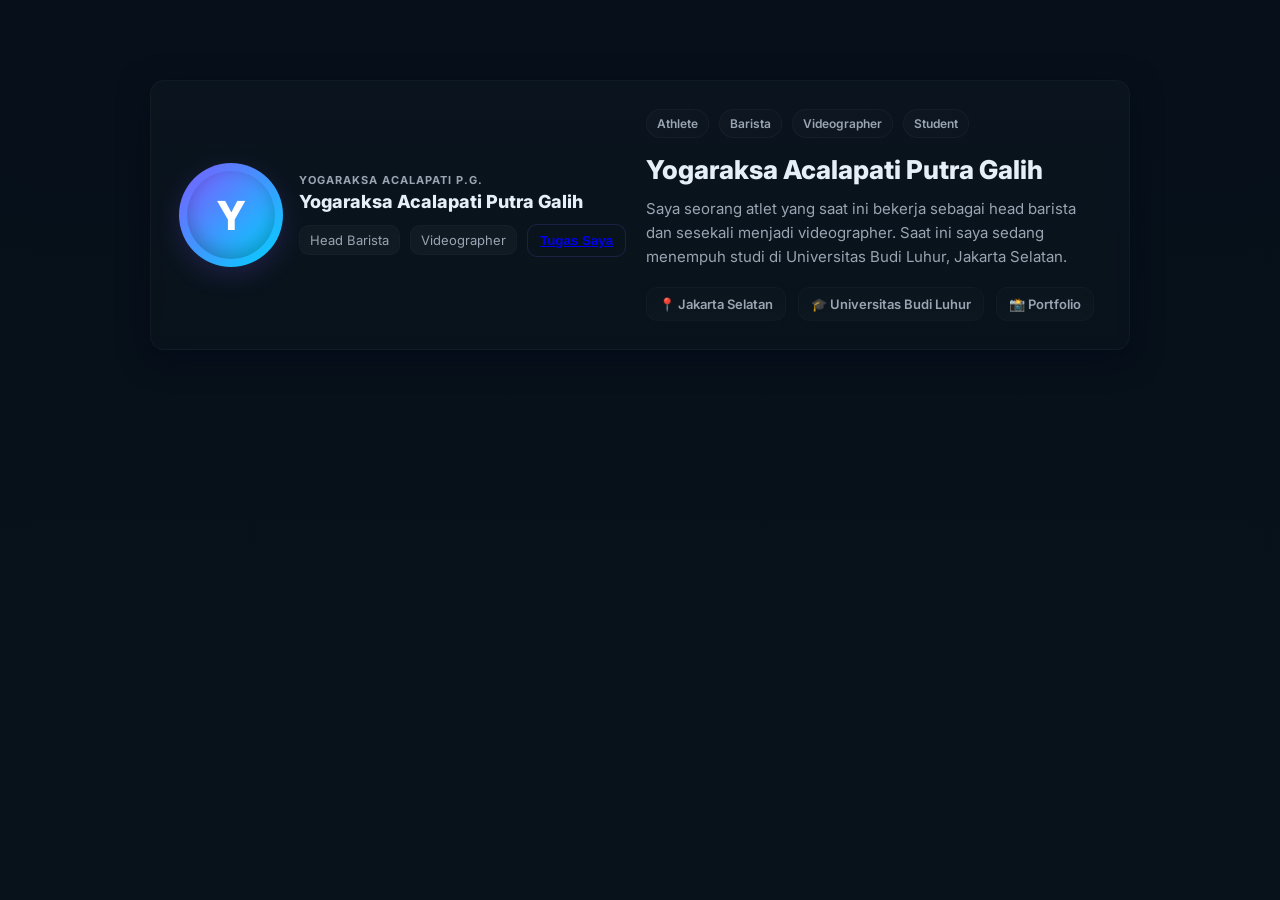
<file: index.html>
<!doctype html>
<html lang="id">
  <head>
    <meta charset="utf-8" />
    <meta name="viewport" content="width=device-width,initial-scale=1" />
    <title>Profil Yogaraksa</title>

    <!-- Font -->
    <link
      href="https://fonts.googleapis.com/css2?family=Inter:wght@300;400;600;700&display=swap"
      rel="stylesheet"
    />

    <!-- Link ke file CSS terpisah -->
    <link rel="stylesheet" href="styles.css" />
  </head>
  <body>
    <!--profil item-->
    <div class="container">
      <section class="profile-card" aria-label="Profil Yogaraksa">
        <div class="profile-left">
          <div class="avatar" aria-hidden="true">
            <img
              class="avatar-img"
              src="yogaraksa.img.jpg"
              alt="Foto Yogaraksa"
              onerror="
                this.style.display = 'none';
                this.nextElementSibling.style.display = 'flex';
              "
            />
            <div class="avatar-fallback" style="display: none">Y</div>
          </div>

          <div class="name-block">
            <div class="brand">YOGARAKSA ACALAPATI P.G.</div>
            <div class="fullname">Yogaraksa Acalapati Putra Galih</div>

            <div class="meta-row" aria-hidden="true">
              <div class="meta-item">Head Barista</div>
              <div class="meta-item">Videographer</div>
              <button
                class="cta"
                onclick="
                  document
                    .getElementById('about')
                    .scrollIntoView({ behavior: 'smooth' })
                "
              >
                <a href="page2.html">Tugas Saya</a>
              </button>
            </div>
          </div>
        </div>

        <div class="profile-right">
          <div class="roles" aria-hidden="true">
            <span class="role-pill">Athlete</span>
            <span class="role-pill">Barista</span>
            <span class="role-pill">Videographer</span>
            <span class="role-pill">Student</span>
          </div>

          <div class="headline">Yogaraksa Acalapati Putra Galih</div>

          <div id="about" class="about">
            Saya seorang atlet yang saat ini bekerja sebagai head barista dan
            sesekali menjadi videographer. Saat ini saya sedang menempuh studi
            di Universitas Budi Luhur, Jakarta Selatan.
          </div>

          <div class="info-row" aria-hidden="true">
            <div class="info-badge">📍 Jakarta Selatan</div>
            <div class="info-badge">🎓 Universitas Budi Luhur</div>
            <div class="info-badge">📸 Portfolio</div>
          </div>
        </div>
      </section>
    </div>

    <script>
      document.addEventListener("DOMContentLoaded", function () {
        document.querySelectorAll(".avatar").forEach(function (wrapper) {
          var img = wrapper.querySelector(".avatar-img");
          var fallback = wrapper.querySelector(".avatar-fallback");
          if (img && fallback) {
            if (!img.complete || img.naturalWidth === 0) {
              img.style.display = "none";
              fallback.style.display = "flex";
            }
          }
        });
      });
    </script>
    <!--menu bar-->
  </body>
</html>
</file>
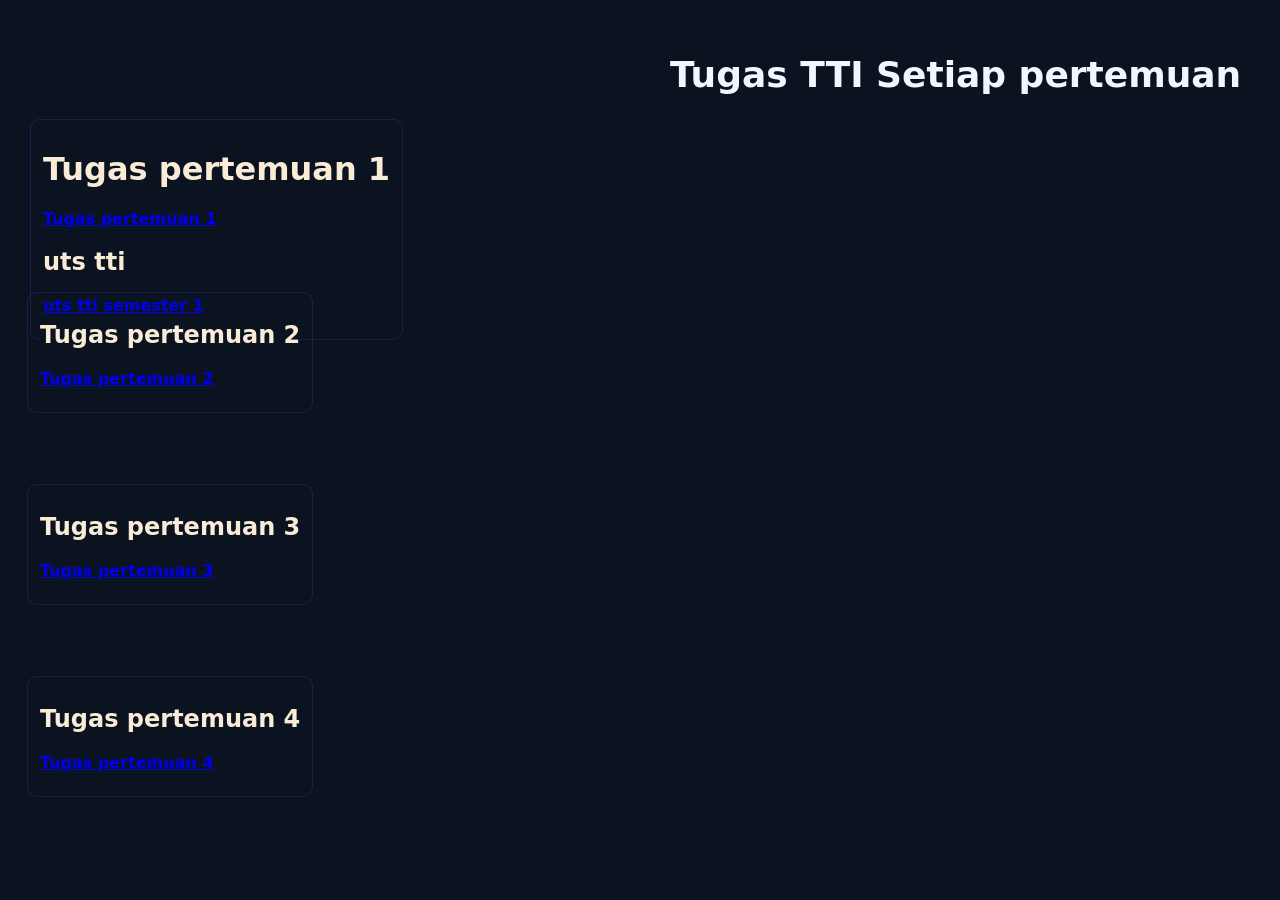
<file: page2.html>
<!doctype html>
<html lang="id">
  <head>
    <meta charset="UTF-8" />
    <meta name="viewport" content="width=device-width, initial-scale=1.0" />
    <title>Tugas Yoga</title>
    <!--style css-->
    <link rel="stylesheet" href="styles2.css" />
    <!--fonts-->
    <link rel="preconnect" href="https://fonts.googleapis.com" />
    <link rel="preconnect" href="https://fonts.gstatic.com" crossorigin />
    <link
      href="https://fonts.googleapis.com/css2?family=Poppins:ital,wght@0,100;0,200;0,300;0,400;0,500;0,600;0,700;0,800;0,900;1,100;1,200;1,300;1,400;1,500;1,600;1,700;1,800;1,900&display=swap"
      rel="stylesheet"
    />
  </head>
  <body>
    <div class="judul-web">
      <h1>Tugas TTI Setiap pertemuan</h1>
    </div>
    <source class="menu" />
    <div class="pertemuan1">
      <h1>Tugas pertemuan 1</h1>
          <p><a href="Page3.html">Tugas pertemuan 1</a></p>
      </a>
      <section class="tugas2">
      <div class="pertemuan2">
      <h1>Tugas pertemuan 2</h1>
          <p><a href="tugas2.html">Tugas pertemuan 2</a></p>
      </a>
      </section>
       <section class="tugas3">
      <div class="pertemuan3">
      <h1>Tugas pertemuan 3</h1>
          <p><a href="tugas3.html">Tugas pertemuan 3</a></p>
      </a>
      </section>

      <section class="tugas4">
      <div class="pertemuan4">
      <h1>Tugas pertemuan 4</h1>
          <p><a href="tugas4.html">Tugas pertemuan 4</a></p>
      </a>
      </section>
            </section>

      <section class="uts tti">
      <div class="uts tti">
      <h1>uts tti</h1>
          <p><a href="soaluts.html">uts tti semester 1</a></p>
      </a>
      </section>
  </body>
</html>
</file>
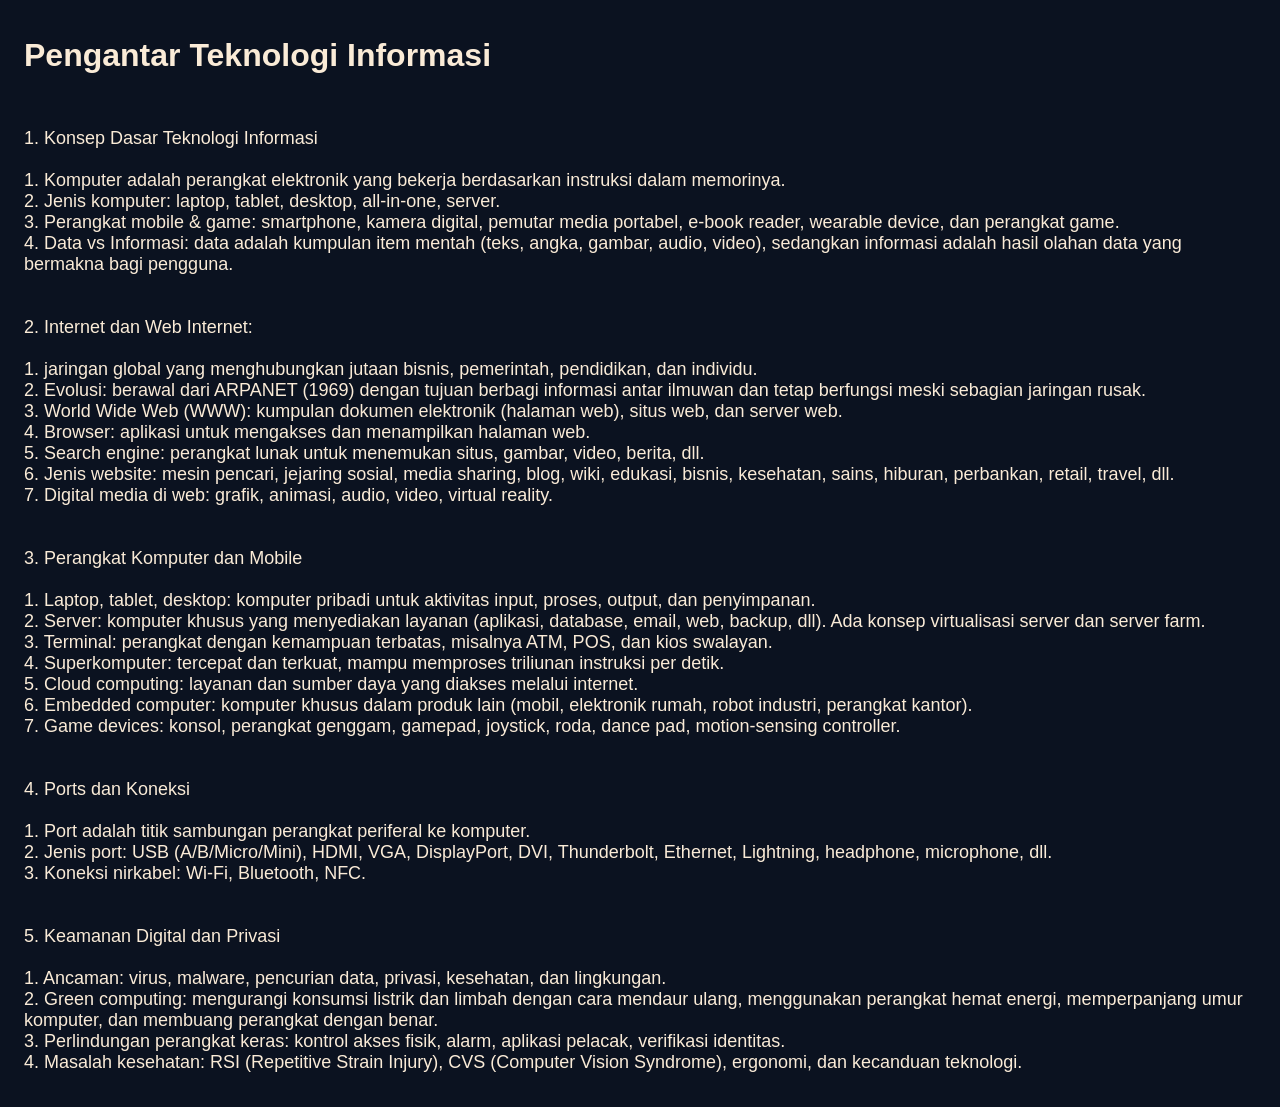
<file: Page3.html>
<!doctype html>
<html lang="id">
  <head>
    <meta charset="UTF-8" />
    <meta name="viewport" content="width=device-width, initial-scale=1.0" />
    <title>TTI pertemuan 1</title>
    <!--style css-->
    <link rel="stylesheet" href="tugas1.css" />

    <!--font type-->
    <link rel="preconnect" href="https://fonts.googleapis.com" />
    <link rel="preconnect" href="https://fonts.gstatic.com" crossorigin />
    <link
      href="https://fonts.googleapis.com/css2?family=Poppins:ital,wght@0,100;0,200;0,300;0,400;0,500;0,600;0,700;0,800;0,900;1,100;1,200;1,300;1,400;1,500;1,600;1,700;1,800;1,900&display=swap"
      rel="stylesheet"
    />
  </head>
  <body>
    <div class="rangkuman">
      <h1 class="judul">Pengantar Teknologi Informasi</h1>
      <p class="isi-rangkuman">
        1. Konsep Dasar Teknologi Informasi<br /><br />
        1. Komputer adalah perangkat elektronik yang bekerja berdasarkan
        instruksi dalam memorinya.<br />2. Jenis komputer: laptop, tablet,
        desktop, all-in-one, server.<br />3. Perangkat mobile & game:
        smartphone, kamera digital, pemutar media portabel, e-book reader,
        wearable device, dan perangkat game.<br />4. Data vs Informasi: data
        adalah kumpulan item mentah (teks, angka, gambar, audio, video),
        sedangkan informasi adalah hasil olahan data yang bermakna bagi
        pengguna.
        <br />
        <br />
        <br />
        2. Internet dan Web Internet: <br /><br />1. jaringan global yang
        menghubungkan jutaan bisnis, pemerintah, pendidikan, dan individu.<br />
        2. Evolusi: berawal dari ARPANET (1969) dengan tujuan berbagi informasi
        antar ilmuwan dan tetap berfungsi meski sebagian jaringan rusak.<br />
        3. World Wide Web (WWW): kumpulan dokumen elektronik (halaman web),
        situs web, dan server web.<br />
        4. Browser: aplikasi untuk mengakses dan menampilkan halaman web.<br />
        5. Search engine: perangkat lunak untuk menemukan situs, gambar, video,
        berita, dll.<br />
        6. Jenis website: mesin pencari, jejaring sosial, media sharing, blog,
        wiki, edukasi, bisnis, kesehatan, sains, hiburan, perbankan, retail,
        travel, dll.<br />
        7. Digital media di web: grafik, animasi, audio, video, virtual reality.
        <br />
        <br />
        <br />
        3. Perangkat Komputer dan Mobile<br /><br />1. Laptop, tablet, desktop:
        komputer pribadi untuk aktivitas input, proses, output, dan
        penyimpanan.<br />
        2. Server: komputer khusus yang menyediakan layanan (aplikasi, database,
        email, web, backup, dll). Ada konsep virtualisasi server dan server
        farm.<br />3. Terminal: perangkat dengan kemampuan terbatas, misalnya
        ATM, POS, dan kios swalayan.<br />4. Superkomputer: tercepat dan
        terkuat, mampu memproses triliunan instruksi per detik.<br />5. Cloud
        computing: layanan dan sumber daya yang diakses melalui internet.<br />6.
        Embedded computer: komputer khusus dalam produk lain (mobil, elektronik
        rumah, robot industri, perangkat kantor).<br />
        7. Game devices: konsol, perangkat genggam, gamepad, joystick, roda,
        dance pad, motion-sensing controller.
        <br /><br /><br />
        4. Ports dan Koneksi<br /><br />
        1. Port adalah titik sambungan perangkat periferal ke komputer.<br />2.
        Jenis port: USB (A/B/Micro/Mini), HDMI, VGA, DisplayPort, DVI,
        Thunderbolt, Ethernet, Lightning, headphone, microphone, dll.<br />3.
        Koneksi nirkabel: Wi-Fi, Bluetooth, NFC. <br /><br /><br />
        5. Keamanan Digital dan Privasi<br /><br />
        1. Ancaman: virus, malware, pencurian data, privasi, kesehatan, dan
        lingkungan.<br />2. Green computing: mengurangi konsumsi listrik dan
        limbah dengan cara mendaur ulang, menggunakan perangkat hemat energi,
        memperpanjang umur komputer, dan membuang perangkat dengan benar.<br />3.
        Perlindungan perangkat keras: kontrol akses fisik, alarm, aplikasi
        pelacak, verifikasi identitas.<br />4. Masalah kesehatan: RSI
        (Repetitive Strain Injury), CVS (Computer Vision Syndrome), ergonomi,
        dan kecanduan teknologi.
      </p>
    </div>
  </body>
</html>
</file>
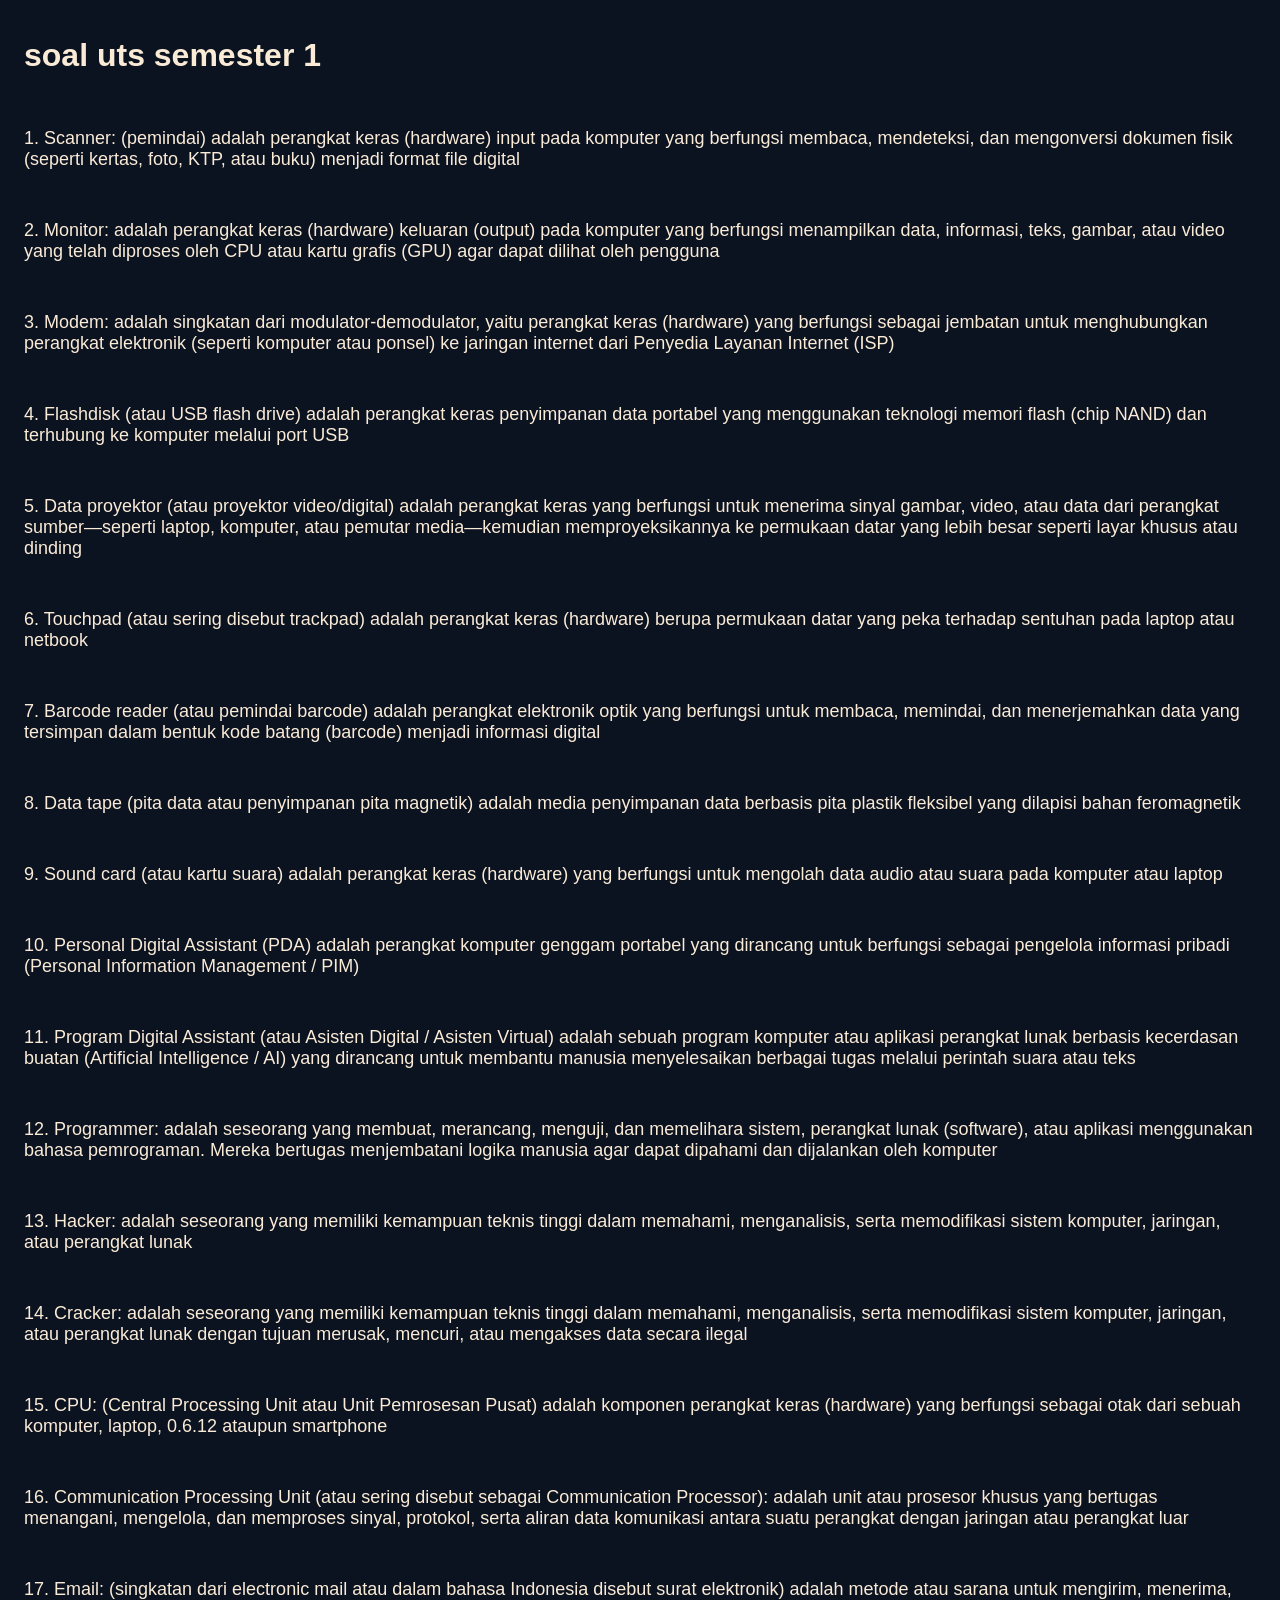
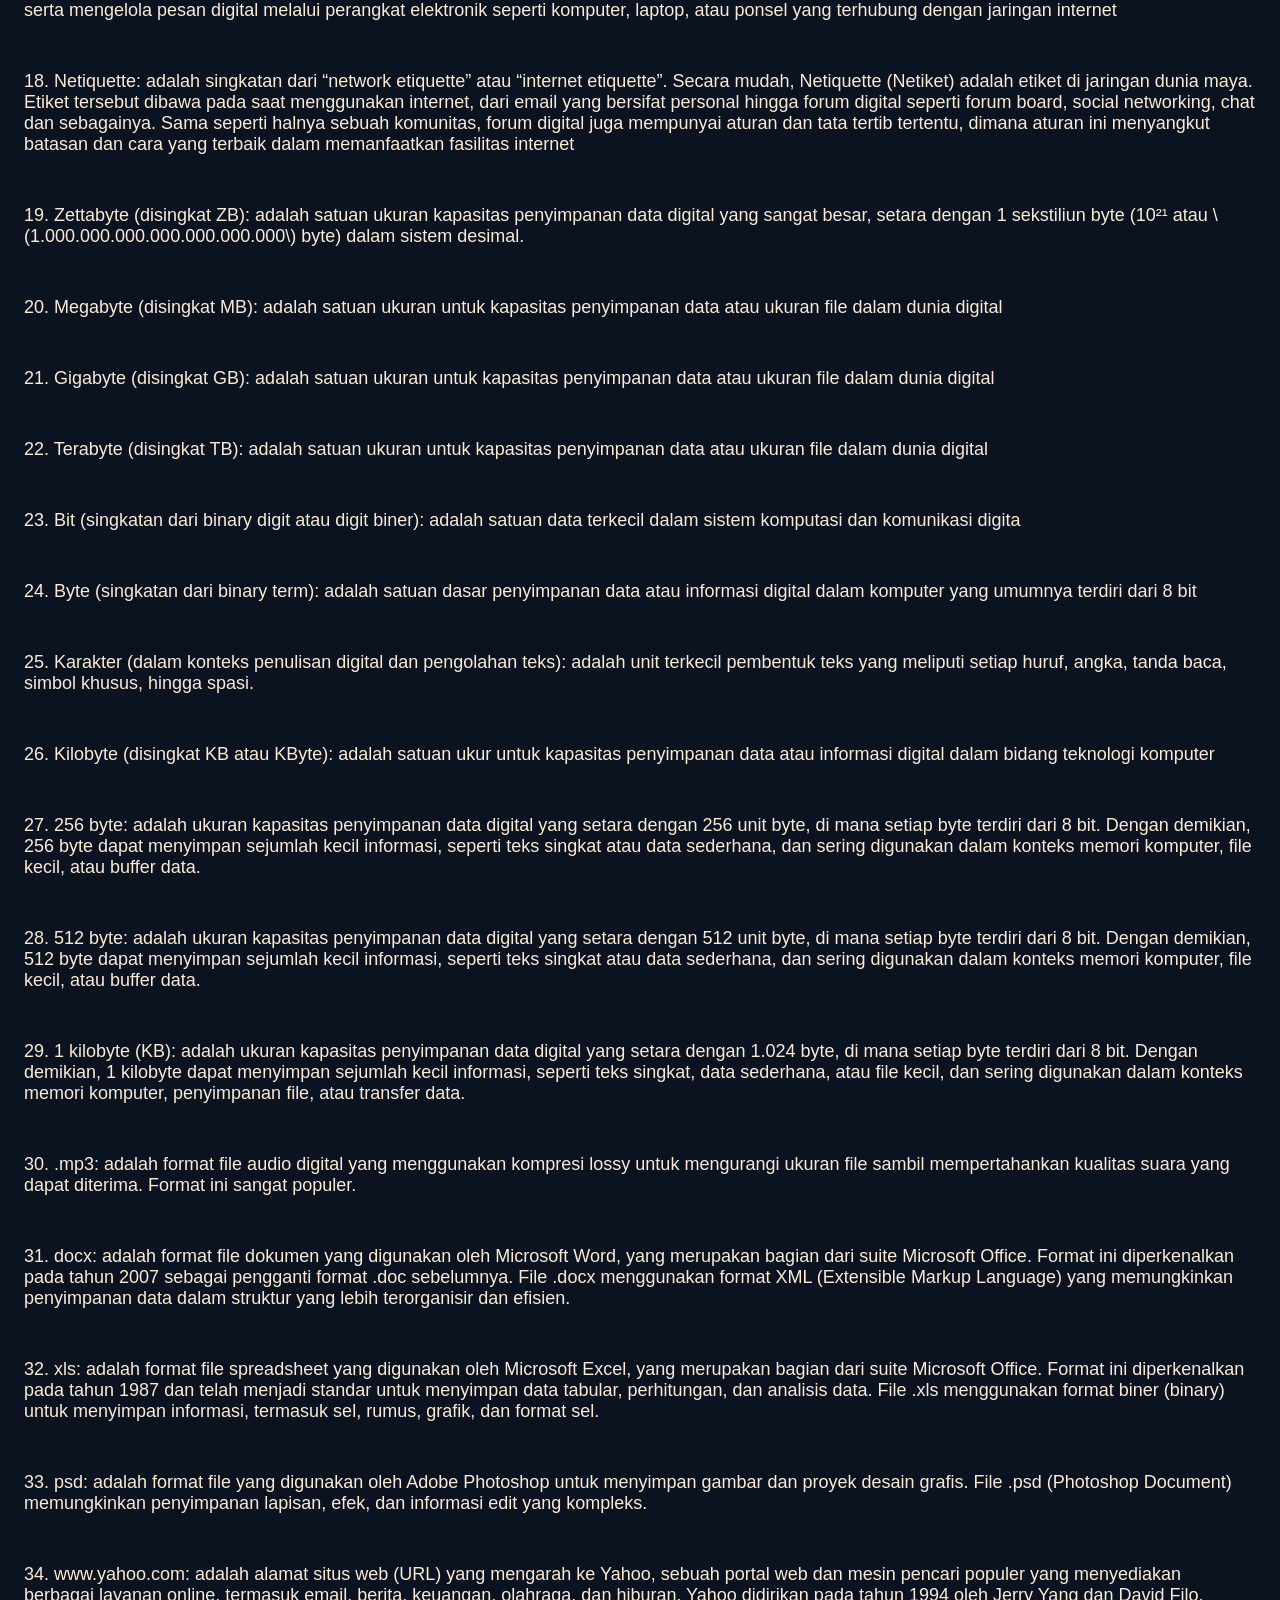
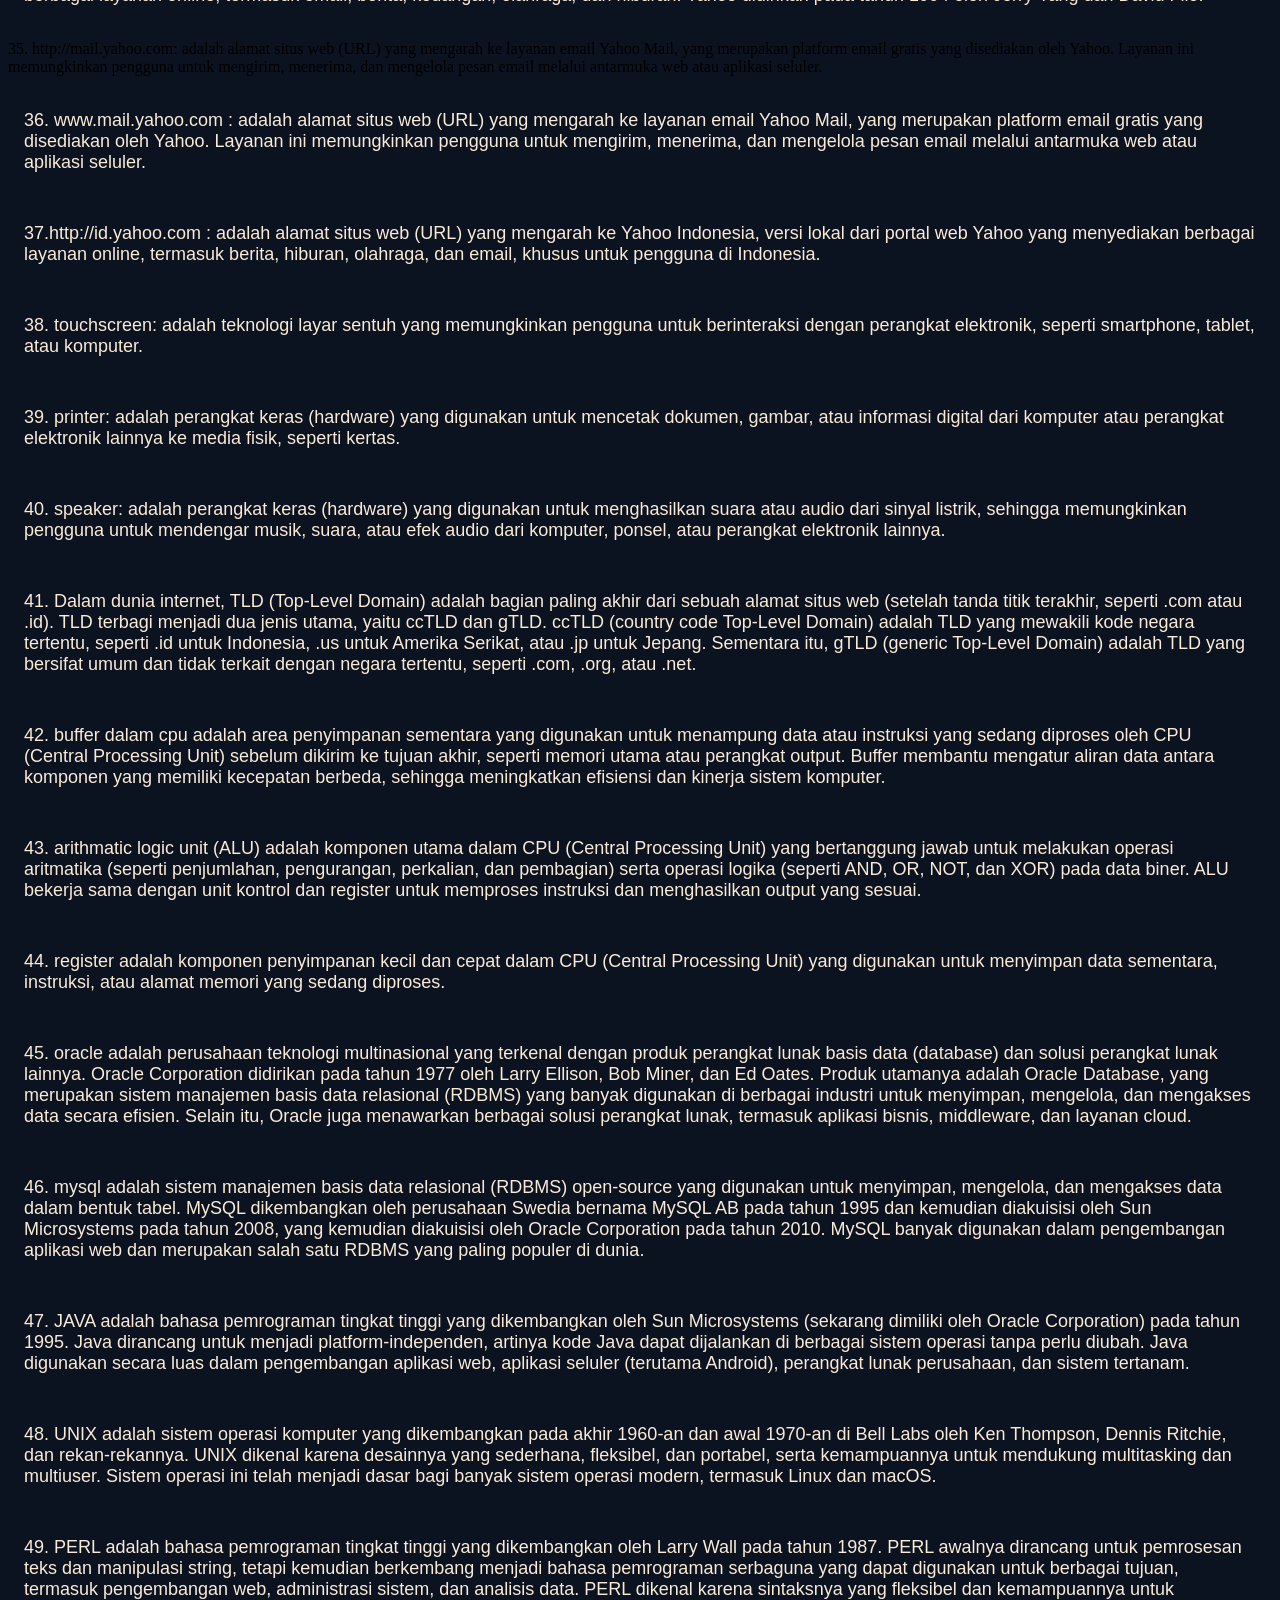
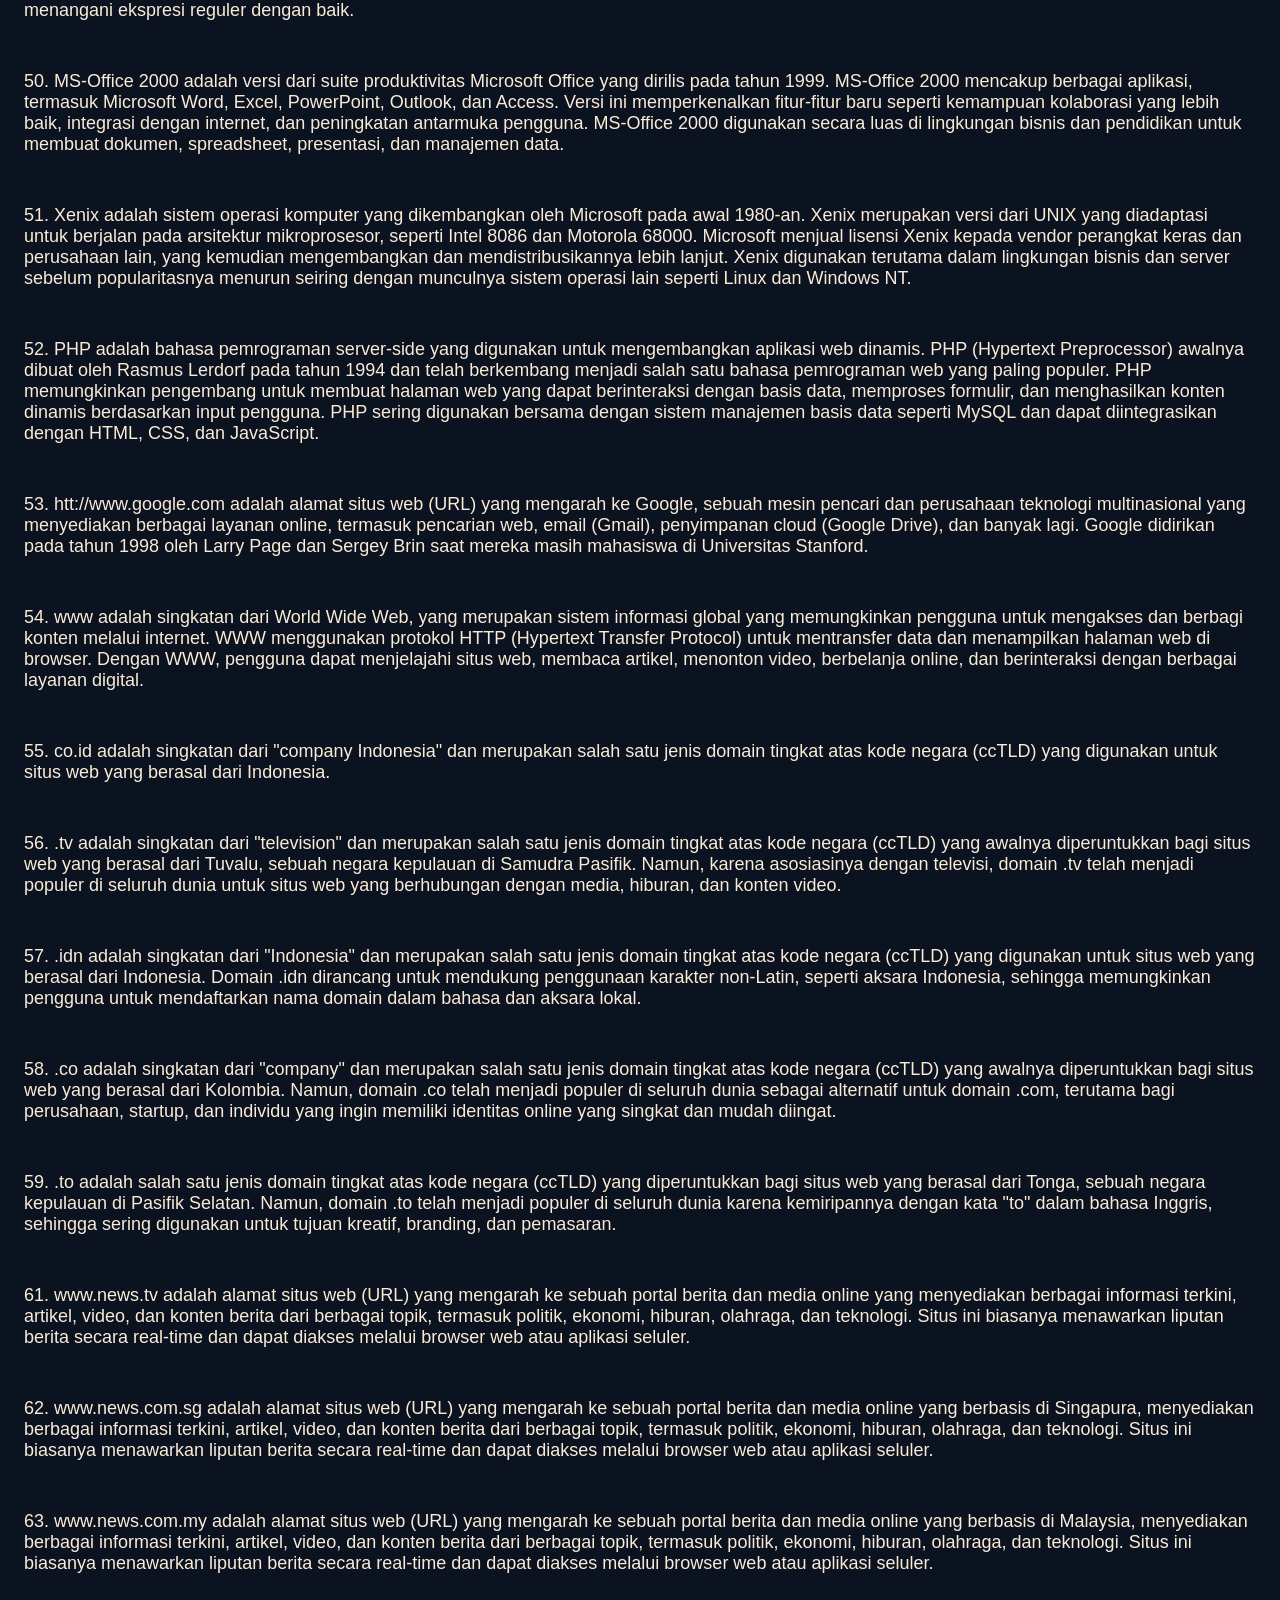
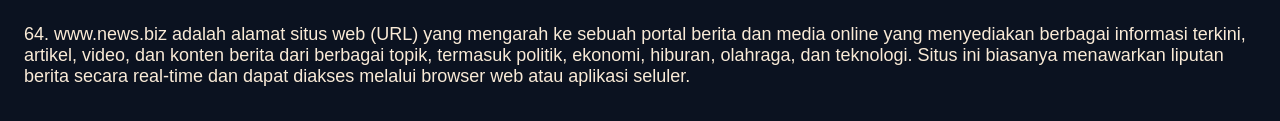
<file: soaluts.html>
<!doctype html>
<html lang="id">
  <head>
    <meta charset="UTF-8" />
    <meta name="viewport" content="width=device-width, initial-scale=1.0" />
    <title>uts semester 1</title>
    <!-- Font -->
    <link
      href="https://fonts.googleapis.com/css2?family=Inter:wght@300;400;600;700&display=swap"
      rel="stylesheet"
    />

    <!-- Link ke file CSS terpisah -->
    <link rel="stylesheet" href="tugas3.css" />
  </head>
  <body>
    <div class="rangkuman">
      <h1 class="judul">soal uts semester 1</h1>
      <p class="isi-rangkuman">
        1. Scanner: (pemindai) adalah perangkat keras (hardware) input pada
        komputer yang berfungsi membaca, mendeteksi, dan mengonversi dokumen
        fisik (seperti kertas, foto, KTP, atau buku) menjadi format file digital
      </p>
      <p class="isi-rangkuman">
        2. Monitor: adalah perangkat keras (hardware) keluaran (output) pada
        komputer yang berfungsi menampilkan data, informasi, teks, gambar, atau
        video yang telah diproses oleh CPU atau kartu grafis (GPU) agar dapat
        dilihat oleh pengguna
      </p>
      <p class="isi-rangkuman">
        3. Modem: adalah singkatan dari modulator-demodulator, yaitu perangkat
        keras (hardware) yang berfungsi sebagai jembatan untuk menghubungkan
        perangkat elektronik (seperti komputer atau ponsel) ke jaringan internet
        dari Penyedia Layanan Internet (ISP)
      </p>
      <p class="isi-rangkuman">
        4. Flashdisk (atau USB flash drive) adalah perangkat keras penyimpanan
        data portabel yang menggunakan teknologi memori flash (chip NAND) dan
        terhubung ke komputer melalui port USB
      </p>
      <p class="isi-rangkuman">
        5. Data proyektor (atau proyektor video/digital) adalah perangkat keras
        yang berfungsi untuk menerima sinyal gambar, video, atau data dari
        perangkat sumber—seperti laptop, komputer, atau pemutar media—kemudian
        memproyeksikannya ke permukaan datar yang lebih besar seperti layar
        khusus atau dinding
      </p>
      <p class="isi-rangkuman">
        6. Touchpad (atau sering disebut trackpad) adalah perangkat keras
        (hardware) berupa permukaan datar yang peka terhadap sentuhan pada
        laptop atau netbook
      </p>
      <p class="isi-rangkuman">
        7. Barcode reader (atau pemindai barcode) adalah perangkat elektronik
        optik yang berfungsi untuk membaca, memindai, dan menerjemahkan data
        yang tersimpan dalam bentuk kode batang (barcode) menjadi informasi
        digital
      </p>
      <p class="isi-rangkuman">
        8. Data tape (pita data atau penyimpanan pita magnetik) adalah media
        penyimpanan data berbasis pita plastik fleksibel yang dilapisi bahan
        feromagnetik
      </p>
      <p class="isi-rangkuman">
        9. Sound card (atau kartu suara) adalah perangkat keras (hardware) yang
        berfungsi untuk mengolah data audio atau suara pada komputer atau laptop
      </p>
      <p class="isi-rangkuman">
        10. Personal Digital Assistant (PDA) adalah perangkat komputer genggam
        portabel yang dirancang untuk berfungsi sebagai pengelola informasi
        pribadi (Personal Information Management / PIM)
      </p>
      <p class="isi-rangkuman">
        11. Program Digital Assistant (atau Asisten Digital / Asisten Virtual)
        adalah sebuah program komputer atau aplikasi perangkat lunak berbasis
        kecerdasan buatan (Artificial Intelligence / AI) yang dirancang untuk
        membantu manusia menyelesaikan berbagai tugas melalui perintah suara
        atau teks
      </p>
      <p class="isi-rangkuman">
        12. Programmer: adalah seseorang yang membuat, merancang, menguji, dan
        memelihara sistem, perangkat lunak (software), atau aplikasi menggunakan
        bahasa pemrograman. Mereka bertugas menjembatani logika manusia agar
        dapat dipahami dan dijalankan oleh komputer
      </p>
      <p class="isi-rangkuman">
        13. Hacker: adalah seseorang yang memiliki kemampuan teknis tinggi dalam
        memahami, menganalisis, serta memodifikasi sistem komputer, jaringan,
        atau perangkat lunak
      </p>
      <p class="isi-rangkuman">
        14. Cracker: adalah seseorang yang memiliki kemampuan teknis tinggi
        dalam memahami, menganalisis, serta memodifikasi sistem komputer,
        jaringan, atau perangkat lunak dengan tujuan merusak, mencuri, atau
        mengakses data secara ilegal
      </p>
      <p class="isi-rangkuman">
        15. CPU: (Central Processing Unit atau Unit Pemrosesan Pusat) adalah
        komponen perangkat keras (hardware) yang berfungsi sebagai otak dari
        sebuah komputer, laptop, 0.6.12 ataupun smartphone
      </p>
      <p class="isi-rangkuman">
        16. Communication Processing Unit (atau sering disebut sebagai
        Communication Processor): adalah unit atau prosesor khusus yang bertugas
        menangani, mengelola, dan memproses sinyal, protokol, serta aliran data
        komunikasi antara suatu perangkat dengan jaringan atau perangkat luar
      </p>
      <p class="isi-rangkuman">
        17. Email: (singkatan dari electronic mail atau dalam bahasa Indonesia
        disebut surat elektronik) adalah metode atau sarana untuk mengirim,
        menerima, serta mengelola pesan digital melalui perangkat elektronik
        seperti komputer, laptop, atau ponsel yang terhubung dengan jaringan
        internet
      </p>
      <p class="isi-rangkuman">
        18. Netiquette: adalah singkatan dari “network etiquette” atau “internet
        etiquette”. Secara mudah, Netiquette (Netiket) adalah etiket di jaringan
        dunia maya. Etiket tersebut dibawa pada saat menggunakan internet, dari
        email yang bersifat personal hingga forum digital seperti forum board,
        social networking, chat dan sebagainya. Sama seperti halnya sebuah
        komunitas, forum digital juga mempunyai aturan dan tata tertib tertentu,
        dimana aturan ini menyangkut batasan dan cara yang terbaik dalam
        memanfaatkan fasilitas internet
      </p>
      <p class="isi-rangkuman">
        19. Zettabyte (disingkat ZB): adalah satuan ukuran kapasitas penyimpanan
        data digital yang sangat besar, setara dengan 1 sekstiliun byte (10²¹
        atau \(1.000.000.000.000.000.000.000\) byte) dalam sistem desimal.
      </p>
      <p class="isi-rangkuman">
        20. Megabyte (disingkat MB): adalah satuan ukuran untuk kapasitas
        penyimpanan data atau ukuran file dalam dunia digital
      </p>
      <p class="isi-rangkuman">
        21. Gigabyte (disingkat GB): adalah satuan ukuran untuk kapasitas
        penyimpanan data atau ukuran file dalam dunia digital
      </p>
      <p class="isi-rangkuman">
        22. Terabyte (disingkat TB): adalah satuan ukuran untuk kapasitas
        penyimpanan data atau ukuran file dalam dunia digital
      </p>
      <p class="isi-rangkuman">
        23. Bit (singkatan dari binary digit atau digit biner): adalah satuan
        data terkecil dalam sistem komputasi dan komunikasi digita
      </p>
      <p class="isi-rangkuman">
        24. Byte (singkatan dari binary term): adalah satuan dasar penyimpanan
        data atau informasi digital dalam komputer yang umumnya terdiri dari 8
        bit
      </p>
      <p class="isi-rangkuman">
        25. Karakter (dalam konteks penulisan digital dan pengolahan teks):
        adalah unit terkecil pembentuk teks yang meliputi setiap huruf, angka,
        tanda baca, simbol khusus, hingga spasi.
      </p>
      <p class="isi-rangkuman">
        26. Kilobyte (disingkat KB atau KByte): adalah satuan ukur untuk
        kapasitas penyimpanan data atau informasi digital dalam bidang teknologi
        komputer
      </p>
      <p class="isi-rangkuman">
        27. 256 byte: adalah ukuran kapasitas penyimpanan data digital yang
        setara dengan 256 unit byte, di mana setiap byte terdiri dari 8 bit.
        Dengan demikian, 256 byte dapat menyimpan sejumlah kecil informasi,
        seperti teks singkat atau data sederhana, dan sering digunakan dalam
        konteks memori komputer, file kecil, atau buffer data.
      </p>
      <p class="isi-rangkuman">
        28. 512 byte: adalah ukuran kapasitas penyimpanan data digital yang
        setara dengan 512 unit byte, di mana setiap byte terdiri dari 8 bit.
        Dengan demikian, 512 byte dapat menyimpan sejumlah kecil informasi,
        seperti teks singkat atau data sederhana, dan sering digunakan dalam
        konteks memori komputer, file kecil, atau buffer data.
      </p>
      <p class="isi-rangkuman">
        29. 1 kilobyte (KB): adalah ukuran kapasitas penyimpanan data digital
        yang setara dengan 1.024 byte, di mana setiap byte terdiri dari 8 bit.
        Dengan demikian, 1 kilobyte dapat menyimpan sejumlah kecil informasi,
        seperti teks singkat, data sederhana, atau file kecil, dan sering
        digunakan dalam konteks memori komputer, penyimpanan file, atau transfer
        data.
      </p>
    </div>
    <p class="isi-rangkuman">
      30. .mp3: adalah format file audio digital yang menggunakan kompresi lossy
      untuk mengurangi ukuran file sambil mempertahankan kualitas suara yang
      dapat diterima. Format ini sangat populer.
    </p>
    <p class="isi-rangkuman">
      31. docx: adalah format file dokumen yang digunakan oleh Microsoft Word,
      yang merupakan bagian dari suite Microsoft Office. Format ini
      diperkenalkan pada tahun 2007 sebagai pengganti format .doc sebelumnya.
      File .docx menggunakan format XML (Extensible Markup Language) yang
      memungkinkan penyimpanan data dalam struktur yang lebih terorganisir dan
      efisien.
    </p>
    <p class="isi-rangkuman">
      32. xls: adalah format file spreadsheet yang digunakan oleh Microsoft
      Excel, yang merupakan bagian dari suite Microsoft Office. Format ini
      diperkenalkan pada tahun 1987 dan telah menjadi standar untuk menyimpan
      data tabular, perhitungan, dan analisis data. File .xls menggunakan format
      biner (binary) untuk menyimpan informasi, termasuk sel, rumus, grafik, dan
      format sel.
    </p>
    <p class="isi-rangkuman">
      33. psd: adalah format file yang digunakan oleh Adobe Photoshop untuk
      menyimpan gambar dan proyek desain grafis. File .psd (Photoshop Document)
      memungkinkan penyimpanan lapisan, efek, dan informasi edit yang kompleks.
    </p>
    <p class="isi-rangkuman">
      34. www.yahoo.com: adalah alamat situs web (URL) yang mengarah ke Yahoo,
      sebuah portal web dan mesin pencari populer yang menyediakan berbagai
      layanan online, termasuk email, berita, keuangan, olahraga, dan hiburan.
      Yahoo didirikan pada tahun 1994 oleh Jerry Yang dan David Filo.
    </p>
    35. http://mail.yahoo.com: adalah alamat situs web (URL) yang mengarah ke
    layanan email Yahoo Mail, yang merupakan platform email gratis yang
    disediakan oleh Yahoo. Layanan ini memungkinkan pengguna untuk mengirim,
    menerima, dan mengelola pesan email melalui antarmuka web atau aplikasi
    seluler.
  </body>
  <p class="isi-rangkuman">
    36. www.mail.yahoo.com : adalah alamat situs web (URL) yang mengarah ke
    layanan email Yahoo Mail, yang merupakan platform email gratis yang
    disediakan oleh Yahoo. Layanan ini memungkinkan pengguna untuk mengirim,
    menerima, dan mengelola pesan email melalui antarmuka web atau aplikasi
    seluler.
  </p>
  <p class="isi-rangkuman">
    37.http://id.yahoo.com : adalah alamat situs web (URL) yang mengarah ke
    Yahoo Indonesia, versi lokal dari portal web Yahoo yang menyediakan berbagai
    layanan online, termasuk berita, hiburan, olahraga, dan email, khusus untuk
    pengguna di Indonesia.
  </p>
  <p class="isi-rangkuman">
    38. touchscreen: adalah teknologi layar sentuh yang memungkinkan pengguna
    untuk berinteraksi dengan perangkat elektronik, seperti smartphone, tablet,
    atau komputer.
  </p>
  <p class="isi-rangkuman">
    39. printer: adalah perangkat keras (hardware) yang digunakan untuk mencetak
    dokumen, gambar, atau informasi digital dari komputer atau perangkat
    elektronik lainnya ke media fisik, seperti kertas.
  </p>
  <p class="isi-rangkuman">
    40. speaker: adalah perangkat keras (hardware) yang digunakan untuk
    menghasilkan suara atau audio dari sinyal listrik, sehingga memungkinkan
    pengguna untuk mendengar musik, suara, atau efek audio dari komputer,
    ponsel, atau perangkat elektronik lainnya.
  </p>
  <p class="isi-rangkuman">
    41. Dalam dunia internet, TLD (Top-Level Domain) adalah bagian paling akhir
    dari sebuah alamat situs web (setelah tanda titik terakhir, seperti .com
    atau .id). TLD terbagi menjadi dua jenis utama, yaitu ccTLD dan gTLD. ccTLD
    (country code Top-Level Domain) adalah TLD yang mewakili kode negara
    tertentu, seperti .id untuk Indonesia, .us untuk Amerika Serikat, atau .jp
    untuk Jepang. Sementara itu, gTLD (generic Top-Level Domain) adalah TLD yang
    bersifat umum dan tidak terkait dengan negara tertentu, seperti .com, .org,
    atau .net.
  </p>
  <p class="isi-rangkuman">
    42. buffer dalam cpu adalah area penyimpanan sementara yang digunakan untuk
    menampung data atau instruksi yang sedang diproses oleh CPU (Central
    Processing Unit) sebelum dikirim ke tujuan akhir, seperti memori utama atau
    perangkat output. Buffer membantu mengatur aliran data antara komponen yang
    memiliki kecepatan berbeda, sehingga meningkatkan efisiensi dan kinerja
    sistem komputer.
  </p>
  <p class="isi-rangkuman">
    43. arithmatic logic unit (ALU) adalah komponen utama dalam CPU (Central
    Processing Unit) yang bertanggung jawab untuk melakukan operasi aritmatika
    (seperti penjumlahan, pengurangan, perkalian, dan pembagian) serta operasi
    logika (seperti AND, OR, NOT, dan XOR) pada data biner. ALU bekerja sama
    dengan unit kontrol dan register untuk memproses instruksi dan menghasilkan
    output yang sesuai.
  </p>
  <p class="isi-rangkuman">
    44. register adalah komponen penyimpanan kecil dan cepat dalam CPU (Central
    Processing Unit) yang digunakan untuk menyimpan data sementara, instruksi,
    atau alamat memori yang sedang diproses.
  </p>
  <p class="isi-rangkuman">
    45. oracle adalah perusahaan teknologi multinasional yang terkenal dengan
    produk perangkat lunak basis data (database) dan solusi perangkat lunak
    lainnya. Oracle Corporation didirikan pada tahun 1977 oleh Larry Ellison,
    Bob Miner, dan Ed Oates. Produk utamanya adalah Oracle Database, yang
    merupakan sistem manajemen basis data relasional (RDBMS) yang banyak
    digunakan di berbagai industri untuk menyimpan, mengelola, dan mengakses
    data secara efisien. Selain itu, Oracle juga menawarkan berbagai solusi
    perangkat lunak, termasuk aplikasi bisnis, middleware, dan layanan cloud.
  </p>
  <p class="isi-rangkuman">
    46. mysql adalah sistem manajemen basis data relasional (RDBMS) open-source
    yang digunakan untuk menyimpan, mengelola, dan mengakses data dalam bentuk
    tabel. MySQL dikembangkan oleh perusahaan Swedia bernama MySQL AB pada tahun
    1995 dan kemudian diakuisisi oleh Sun Microsystems pada tahun 2008, yang
    kemudian diakuisisi oleh Oracle Corporation pada tahun 2010. MySQL banyak
    digunakan dalam pengembangan aplikasi web dan merupakan salah satu RDBMS
    yang paling populer di dunia.
  </p>
  <p class="isi-rangkuman">
    47. JAVA adalah bahasa pemrograman tingkat tinggi yang dikembangkan oleh Sun
    Microsystems (sekarang dimiliki oleh Oracle Corporation) pada tahun 1995.
    Java dirancang untuk menjadi platform-independen, artinya kode Java dapat
    dijalankan di berbagai sistem operasi tanpa perlu diubah. Java digunakan
    secara luas dalam pengembangan aplikasi web, aplikasi seluler (terutama
    Android), perangkat lunak perusahaan, dan sistem tertanam.
  </p>
  <p class="isi-rangkuman">
    48. UNIX adalah sistem operasi komputer yang dikembangkan pada akhir 1960-an
    dan awal 1970-an di Bell Labs oleh Ken Thompson, Dennis Ritchie, dan
    rekan-rekannya. UNIX dikenal karena desainnya yang sederhana, fleksibel, dan
    portabel, serta kemampuannya untuk mendukung multitasking dan multiuser.
    Sistem operasi ini telah menjadi dasar bagi banyak sistem operasi modern,
    termasuk Linux dan macOS.
  </p>
  <p class="isi-rangkuman">
    49. PERL adalah bahasa pemrograman tingkat tinggi yang dikembangkan oleh
    Larry Wall pada tahun 1987. PERL awalnya dirancang untuk pemrosesan teks dan
    manipulasi string, tetapi kemudian berkembang menjadi bahasa pemrograman
    serbaguna yang dapat digunakan untuk berbagai tujuan, termasuk pengembangan
    web, administrasi sistem, dan analisis data. PERL dikenal karena sintaksnya
    yang fleksibel dan kemampuannya untuk menangani ekspresi reguler dengan
    baik.
  </p>
  <p class="isi-rangkuman">
    50. MS-Office 2000 adalah versi dari suite produktivitas Microsoft Office
    yang dirilis pada tahun 1999. MS-Office 2000 mencakup berbagai aplikasi,
    termasuk Microsoft Word, Excel, PowerPoint, Outlook, dan Access. Versi ini
    memperkenalkan fitur-fitur baru seperti kemampuan kolaborasi yang lebih
    baik, integrasi dengan internet, dan peningkatan antarmuka pengguna.
    MS-Office 2000 digunakan secara luas di lingkungan bisnis dan pendidikan
    untuk membuat dokumen, spreadsheet, presentasi, dan manajemen data.
  </p>
  <p class="isi-rangkuman">
    51. Xenix adalah sistem operasi komputer yang dikembangkan oleh Microsoft
    pada awal 1980-an. Xenix merupakan versi dari UNIX yang diadaptasi untuk
    berjalan pada arsitektur mikroprosesor, seperti Intel 8086 dan Motorola
    68000. Microsoft menjual lisensi Xenix kepada vendor perangkat keras dan
    perusahaan lain, yang kemudian mengembangkan dan mendistribusikannya lebih
    lanjut. Xenix digunakan terutama dalam lingkungan bisnis dan server sebelum
    popularitasnya menurun seiring dengan munculnya sistem operasi lain seperti
    Linux dan Windows NT.
  </p>
  <p class="isi-rangkuman">
    52. PHP adalah bahasa pemrograman server-side yang digunakan untuk
    mengembangkan aplikasi web dinamis. PHP (Hypertext Preprocessor) awalnya
    dibuat oleh Rasmus Lerdorf pada tahun 1994 dan telah berkembang menjadi
    salah satu bahasa pemrograman web yang paling populer. PHP memungkinkan
    pengembang untuk membuat halaman web yang dapat berinteraksi dengan basis
    data, memproses formulir, dan menghasilkan konten dinamis berdasarkan input
    pengguna. PHP sering digunakan bersama dengan sistem manajemen basis data
    seperti MySQL dan dapat diintegrasikan dengan HTML, CSS, dan JavaScript.
  </p>
  <p class="isi-rangkuman">
    53. htt://www.google.com adalah alamat situs web (URL) yang mengarah ke
    Google, sebuah mesin pencari dan perusahaan teknologi multinasional yang
    menyediakan berbagai layanan online, termasuk pencarian web, email (Gmail),
    penyimpanan cloud (Google Drive), dan banyak lagi. Google didirikan pada
    tahun 1998 oleh Larry Page dan Sergey Brin saat mereka masih mahasiswa di
    Universitas Stanford.
  </p>
  <p class="isi-rangkuman">
    54. www adalah singkatan dari World Wide Web, yang merupakan sistem
    informasi global yang memungkinkan pengguna untuk mengakses dan berbagi
    konten melalui internet. WWW menggunakan protokol HTTP (Hypertext Transfer
    Protocol) untuk mentransfer data dan menampilkan halaman web di browser.
    Dengan WWW, pengguna dapat menjelajahi situs web, membaca artikel, menonton
    video, berbelanja online, dan berinteraksi dengan berbagai layanan digital.
  </p>
  <p class="isi-rangkuman">
    55. co.id adalah singkatan dari "company Indonesia" dan merupakan salah satu
    jenis domain tingkat atas kode negara (ccTLD) yang digunakan untuk situs web
    yang berasal dari Indonesia.
  </p>
  <p class="isi-rangkuman">
    56. .tv adalah singkatan dari "television" dan merupakan salah satu jenis
    domain tingkat atas kode negara (ccTLD) yang awalnya diperuntukkan bagi
    situs web yang berasal dari Tuvalu, sebuah negara kepulauan di Samudra
    Pasifik. Namun, karena asosiasinya dengan televisi, domain .tv telah menjadi
    populer di seluruh dunia untuk situs web yang berhubungan dengan media,
    hiburan, dan konten video.
  </p>
  <p class="isi-rangkuman">
    57. .idn adalah singkatan dari "Indonesia" dan merupakan salah satu jenis
    domain tingkat atas kode negara (ccTLD) yang digunakan untuk situs web yang
    berasal dari Indonesia. Domain .idn dirancang untuk mendukung penggunaan
    karakter non-Latin, seperti aksara Indonesia, sehingga memungkinkan pengguna
    untuk mendaftarkan nama domain dalam bahasa dan aksara lokal.
  </p>
  <p class="isi-rangkuman">
    58. .co adalah singkatan dari "company" dan merupakan salah satu jenis
    domain tingkat atas kode negara (ccTLD) yang awalnya diperuntukkan bagi
    situs web yang berasal dari Kolombia. Namun, domain .co telah menjadi
    populer di seluruh dunia sebagai alternatif untuk domain .com, terutama bagi
    perusahaan, startup, dan individu yang ingin memiliki identitas online yang
    singkat dan mudah diingat.
  </p>
  <p class="isi-rangkuman">
    59. .to adalah salah satu jenis domain tingkat atas kode negara (ccTLD) yang
    diperuntukkan bagi situs web yang berasal dari Tonga, sebuah negara
    kepulauan di Pasifik Selatan. Namun, domain .to telah menjadi populer di
    seluruh dunia karena kemiripannya dengan kata "to" dalam bahasa Inggris,
    sehingga sering digunakan untuk tujuan kreatif, branding, dan pemasaran.
  </p>
  <p class="isi-rangkuman">
    61. www.news.tv adalah alamat situs web (URL) yang mengarah ke sebuah portal
    berita dan media online yang menyediakan berbagai informasi terkini,
    artikel, video, dan konten berita dari berbagai topik, termasuk politik,
    ekonomi, hiburan, olahraga, dan teknologi. Situs ini biasanya menawarkan
    liputan berita secara real-time dan dapat diakses melalui browser web atau
    aplikasi seluler.
  </p>
  <p class="isi-rangkuman">
    62. www.news.com.sg adalah alamat situs web (URL) yang mengarah ke sebuah
    portal berita dan media online yang berbasis di Singapura, menyediakan
    berbagai informasi terkini, artikel, video, dan konten berita dari berbagai
    topik, termasuk politik, ekonomi, hiburan, olahraga, dan teknologi. Situs
    ini biasanya menawarkan liputan berita secara real-time dan dapat diakses
    melalui browser web atau aplikasi seluler.
  </p>
  <p class="isi-rangkuman">
    63. www.news.com.my adalah alamat situs web (URL) yang mengarah ke sebuah
    portal berita dan media online yang berbasis di Malaysia, menyediakan
    berbagai informasi terkini, artikel, video, dan konten berita dari berbagai
    topik, termasuk politik, ekonomi, hiburan, olahraga, dan teknologi. Situs
    ini biasanya menawarkan liputan berita secara real-time dan dapat diakses
    melalui browser web atau aplikasi seluler.
  </p>
  <p class="isi-rangkuman">
    64. www.news.biz adalah alamat situs web (URL) yang mengarah ke sebuah
    portal berita dan media online yang menyediakan berbagai informasi terkini,
    artikel, video, dan konten berita dari berbagai topik, termasuk politik,
    ekonomi, hiburan, olahraga, dan teknologi. Situs ini biasanya menawarkan
    liputan berita secara real-time dan dapat diakses melalui browser web atau
    aplikasi seluler.
  </p>
</html>
</file>
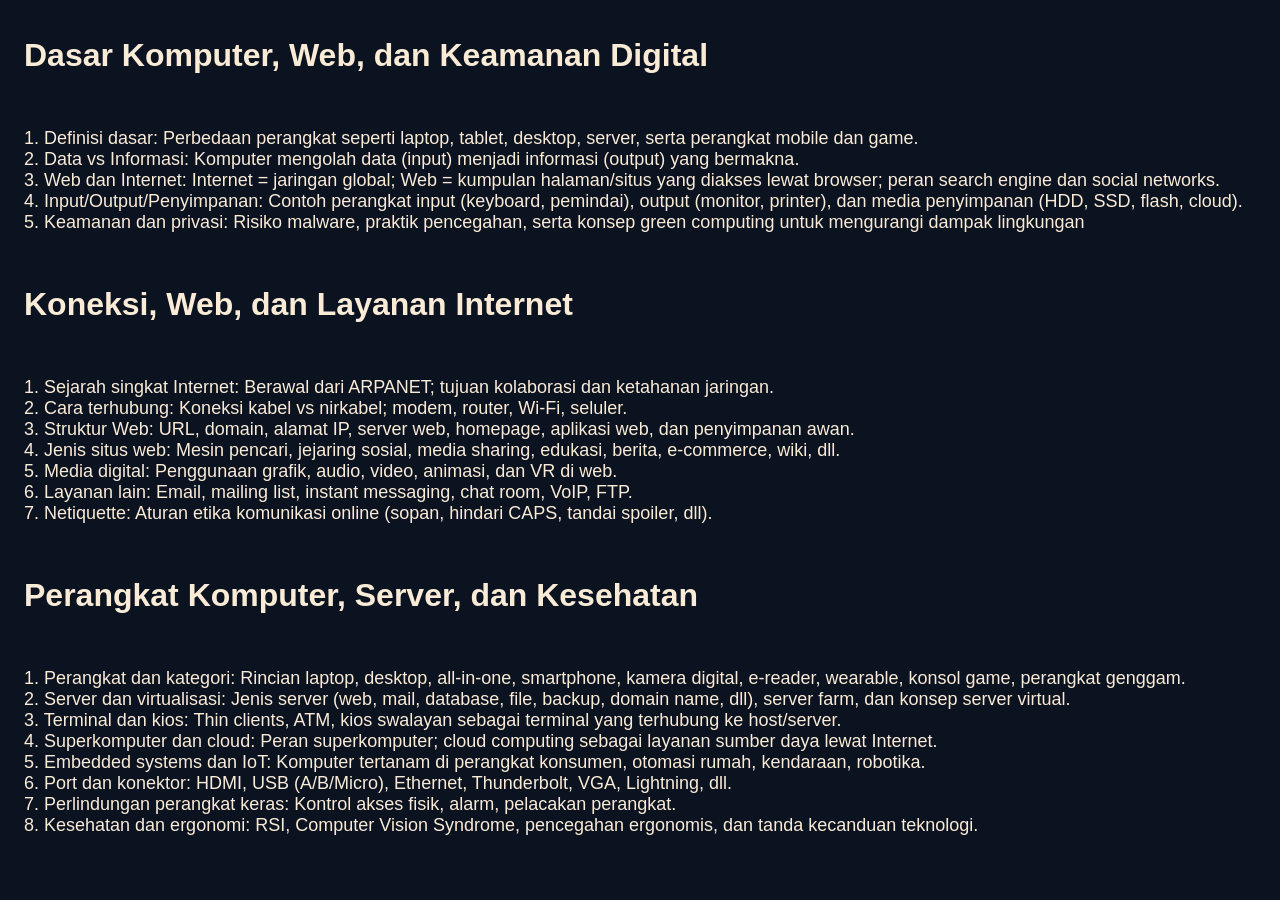
<file: tugas2.html>
<!doctype html>
<html lang="id">
  <head>
    <meta charset="UTF-8" />
    <meta name="viewport" content="width=device-width, initial-scale=1.0" />
    <title>tugas 2</title>
    <!--style css-->
    <link rel="stylesheet" href="tugas2.css" />
    <!--fonts-->
    <link rel="preconnect" href="https://fonts.googleapis.com" />
    <link rel="preconnect" href="https://fonts.gstatic.com" crossorigin />
    <link
      href="https://fonts.googleapis.com/css2?family=Poppins:ital,wght@0,100;0,200;0,300;0,400;0,500;0,600;0,700;0,800;0,900;1,100;1,200;1,300;1,400;1,500;1,600;1,700;1,800;1,900&display=swap"
      rel="stylesheet"
    />
  </head>
  <body>
    <div class="rangkuman">
      <h1 class="judul">Dasar Komputer, Web, dan Keamanan Digital</h1>
      <p class="isi-rangkuman">
        1. Definisi dasar: Perbedaan perangkat seperti laptop, tablet, desktop,
        server, serta perangkat mobile dan game.<br />2. Data vs Informasi:
        Komputer mengolah data (input) menjadi informasi (output) yang
        bermakna.<br />3. Web dan Internet: Internet = jaringan global; Web =
        kumpulan halaman/situs yang diakses lewat browser; peran search engine
        dan social networks.<br />4. Input/Output/Penyimpanan: Contoh perangkat
        input (keyboard, pemindai), output (monitor, printer), dan media
        penyimpanan (HDD, SSD, flash, cloud).<br />5. Keamanan dan privasi:
        Risiko malware, praktik pencegahan, serta konsep green computing untuk
        mengurangi dampak lingkungan
      </p>

      <h1 class="judul">Koneksi, Web, dan Layanan Internet</h1>
      <p class="isi-rangkuman">
        1. Sejarah singkat Internet: Berawal dari ARPANET; tujuan kolaborasi dan
        ketahanan jaringan.<br />2. Cara terhubung: Koneksi kabel vs nirkabel;
        modem, router, Wi‑Fi, seluler.<br />3. Struktur Web: URL, domain, alamat
        IP, server web, homepage, aplikasi web, dan penyimpanan awan.<br />4.
        Jenis situs web: Mesin pencari, jejaring sosial, media sharing, edukasi,
        berita, e‑commerce, wiki, dll.<br />5. Media digital: Penggunaan grafik,
        audio, video, animasi, dan VR di web.<br />6. Layanan lain: Email,
        mailing list, instant messaging, chat room, VoIP, FTP.<br />7.
        Netiquette: Aturan etika komunikasi online (sopan, hindari CAPS, tandai
        spoiler, dll).
      </p>
      <h1 class="judul">Perangkat Komputer, Server, dan Kesehatan</h1>
      <p class="isi-rangkuman">
        1. Perangkat dan kategori: Rincian laptop, desktop, all‑in‑one,
        smartphone, kamera digital, e‑reader, wearable, konsol game, perangkat
        genggam.
        <br />2. Server dan virtualisasi: Jenis server (web, mail, database,
        file, backup, domain name, dll), server farm, dan konsep server
        virtual.<br />3. Terminal dan kios: Thin clients, ATM, kios swalayan
        sebagai terminal yang terhubung ke host/server.<br />4. Superkomputer
        dan cloud: Peran superkomputer; cloud computing sebagai layanan sumber
        daya lewat Internet.<br />5. Embedded systems dan IoT: Komputer tertanam
        di perangkat konsumen, otomasi rumah, kendaraan, robotika.<br />6. Port
        dan konektor: HDMI, USB (A/B/Micro), Ethernet, Thunderbolt, VGA,
        Lightning, dll.<br />7. Perlindungan perangkat keras: Kontrol akses
        fisik, alarm, pelacakan perangkat.<br />8. Kesehatan dan ergonomi: RSI,
        Computer Vision Syndrome, pencegahan ergonomis, dan tanda kecanduan
        teknologi.
      </p>
    </div>
  </body>
</html>
</file>
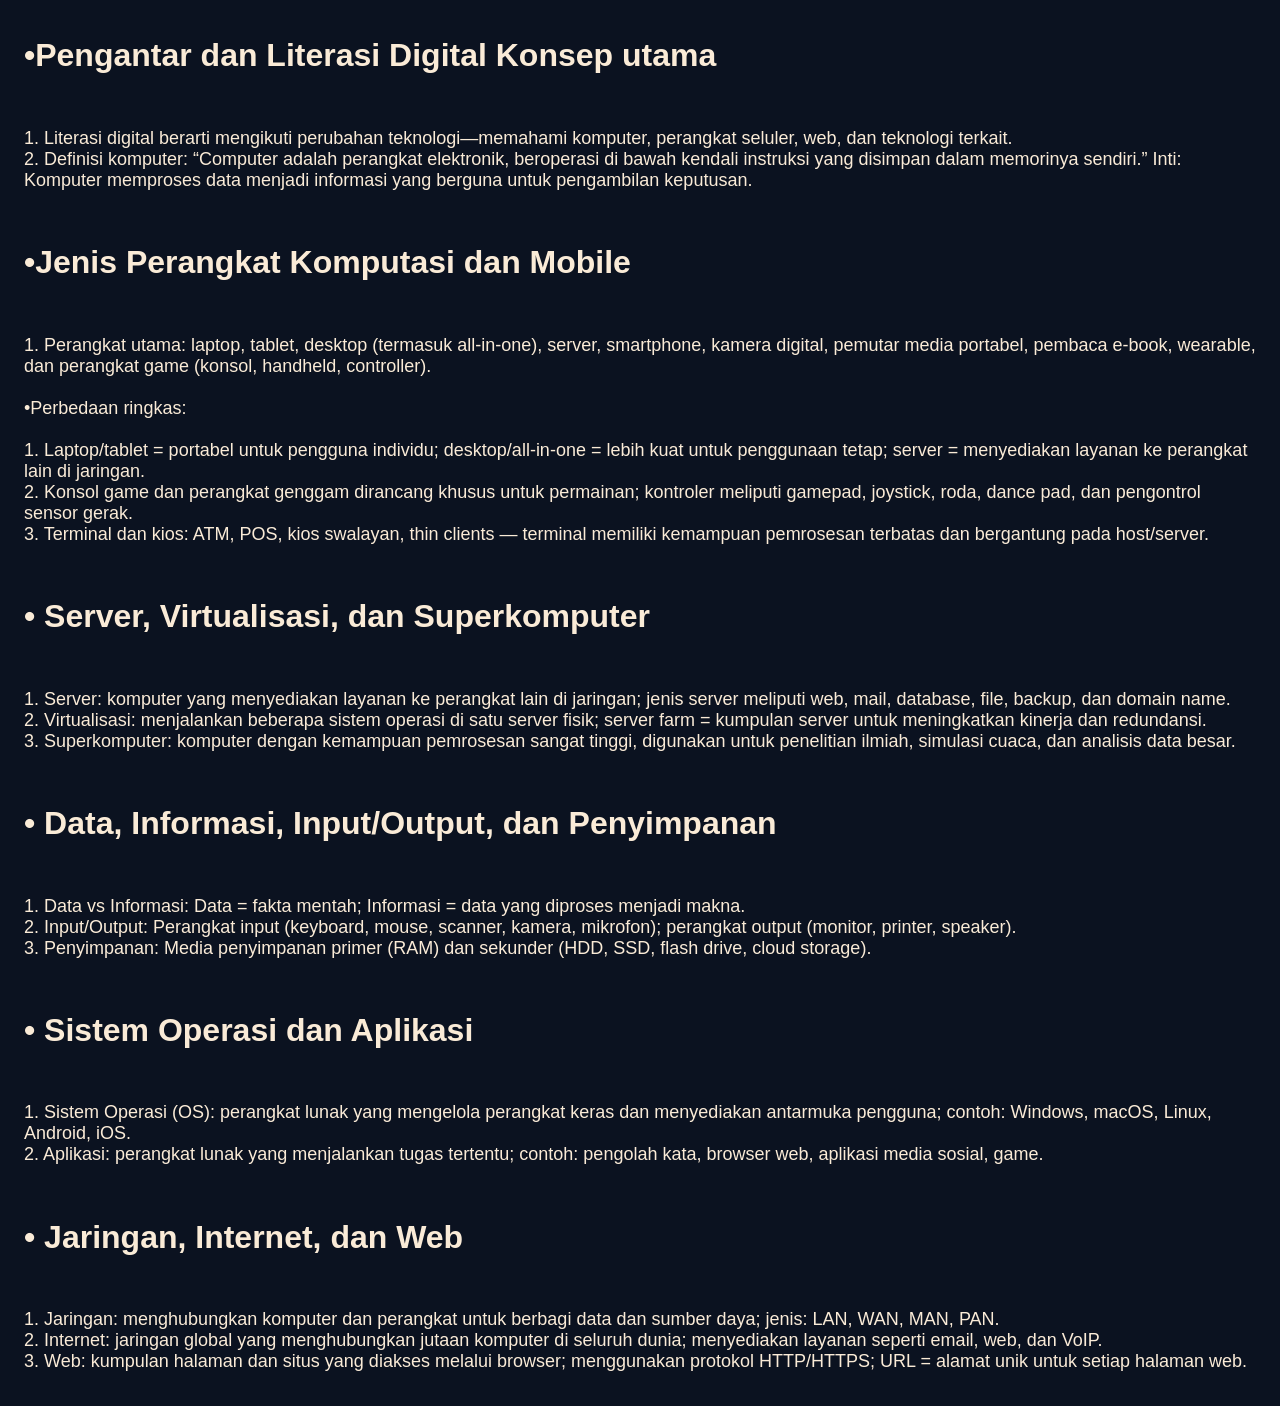
<file: tugas3.html>
<!doctype html>
<html lang="id">
  <head>
    <meta charset="UTF-8" />
    <meta name="viewport" content="width=device-width, initial-scale=1.0" />
    <title>tugas 3</title>
    <!--style css-->
    <link rel="stylesheet" href="tugas3.css" />
    <!--fonts-->
    <link rel="preconnect" href="https://fonts.googleapis.com" />
    <link rel="preconnect" href="https://fonts.gstatic.com" crossorigin />
    <link
      href="https://fonts.googleapis.com/css2?family=Poppins:ital,wght@0,100;0,200;0,300;0,400;0,500;0,600;0,700;0,800;0,900;1,100;1,200;1,300;1,400;1,500;1,600;1,700;1,800;1,900&display=swap"
      rel="stylesheet"
    />
  </head>
  <body>
    <div class="rangkuman">
      <h1 class="judul">•Pengantar dan Literasi Digital Konsep utama</h1>
      <p class="isi-rangkuman">
        1. Literasi digital berarti mengikuti perubahan teknologi—memahami
        komputer, perangkat seluler, web, dan teknologi terkait.<br />
        2. Definisi komputer: “Computer adalah perangkat elektronik, beroperasi
        di bawah kendali instruksi yang disimpan dalam memorinya sendiri.” Inti:
        Komputer memproses data menjadi informasi yang berguna untuk pengambilan
        keputusan.
      </p>

      <h1 class="judul">•Jenis Perangkat Komputasi dan Mobile</h1>
      <p class="isi-rangkuman">
        1. Perangkat utama: laptop, tablet, desktop (termasuk all‑in‑one),
        server, smartphone, kamera digital, pemutar media portabel, pembaca
        e‑book, wearable, dan perangkat game (konsol, handheld, controller).<br /><br />
        •Perbedaan ringkas:<br /><br />
        1. Laptop/tablet = portabel untuk pengguna individu; desktop/all‑in‑one
        = lebih kuat untuk penggunaan tetap; server = menyediakan layanan ke
        perangkat lain di jaringan.<br />
        2. Konsol game dan perangkat genggam dirancang khusus untuk permainan;
        kontroler meliputi gamepad, joystick, roda, dance pad, dan pengontrol
        sensor gerak.<br />
        3. Terminal dan kios: ATM, POS, kios swalayan, thin clients — terminal
        memiliki kemampuan pemrosesan terbatas dan bergantung pada host/server.
      </p>
      
      <h1 class="judul">• Server, Virtualisasi, dan Superkomputer</h1>
        <p class="isi-rangkuman">
            1. Server: komputer yang menyediakan layanan ke perangkat lain di
            jaringan; jenis server meliputi web, mail, database, file, backup, dan
            domain name.<br />
            2. Virtualisasi: menjalankan beberapa sistem operasi di satu server
            fisik; server farm = kumpulan server untuk meningkatkan kinerja dan
            redundansi.<br />
            3. Superkomputer: komputer dengan kemampuan pemrosesan sangat tinggi,
            digunakan untuk penelitian ilmiah, simulasi cuaca, dan analisis data
            besar.


      <h1 class="judul">• Data, Informasi, Input/Output, dan Penyimpanan</h1>
      <p class="isi-rangkuman">
        1. Data vs Informasi: Data = fakta mentah; Informasi = data yang
        diproses menjadi makna.<br />
        2. Input/Output: Perangkat input (keyboard, mouse, scanner, kamera,
        mikrofon); perangkat output (monitor, printer, speaker).<br />
        3. Penyimpanan: Media penyimpanan primer (RAM) dan sekunder (HDD, SSD,
        flash drive, cloud storage).

        <h1 class="judul">• Sistem Operasi dan Aplikasi</h1>
        <p class="isi-rangkuman">
          1. Sistem Operasi (OS):  perangkat lunak yang mengelola perangkat keras
          dan menyediakan antarmuka pengguna; contoh: Windows, macOS, Linux,
          Android, iOS.<br />
          2. Aplikasi:  perangkat lunak yang menjalankan tugas tertentu; contoh:
          pengolah kata, browser web, aplikasi media sosial, game.

          <h1 class="judul">• Jaringan, Internet, dan Web</h1>
          <p class="isi-rangkuman">
            1. Jaringan:  menghubungkan komputer dan perangkat untuk berbagi data
            dan sumber daya; jenis: LAN, WAN, MAN, PAN.<br />
            2. Internet:  jaringan global yang menghubungkan jutaan komputer
            di seluruh dunia; menyediakan layanan seperti email, web, dan VoIP.<br />
            3. Web:  kumpulan halaman dan situs yang diakses melalui browser;
            menggunakan protokol HTTP/HTTPS; URL = alamat unik untuk setiap halaman
            web.
  </body>
</html>
</file>
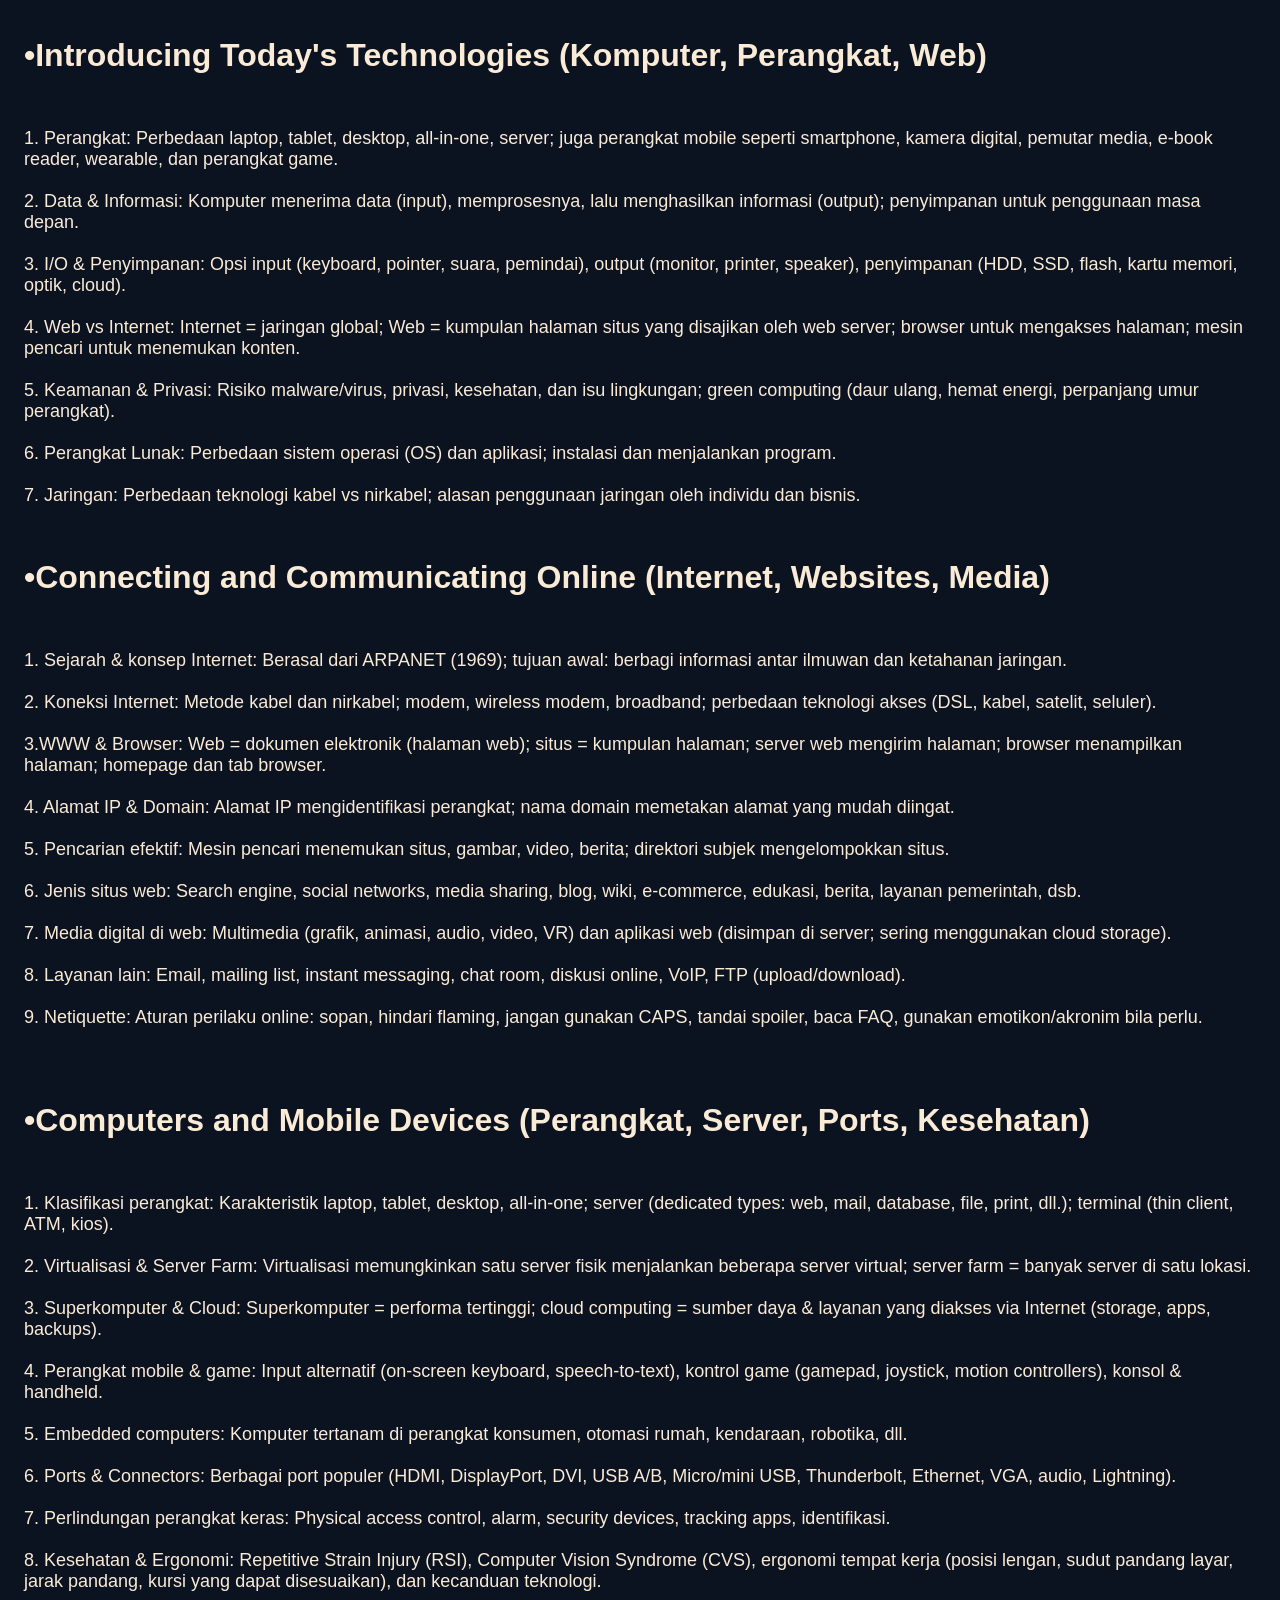
<file: tugas4.html>
<!doctype html>
<html lang="id">
  <head>
    <meta charset="UTF-8" />
    <meta name="viewport" content="width=device-width, initial-scale=1.0" />
    <title>tugas rangkuman 4</title>
    <!--style css-->
    <link rel="stylesheet" href="tugas3.css" />
    <!--fonts-->
    <link rel="preconnect" href="https://fonts.googleapis.com" />
    <link rel="preconnect" href="https://fonts.gstatic.com" crossorigin />
    <link
      href="https://fonts.googleapis.com/css2?family=Poppins:ital,wght@0,100;0,200;0,300;0,400;0,500;0,600;0,700;0,800;0,900;1,100;1,200;1,300;1,400;1,500;1,600;1,700;1,800;1,900&display=swap"
      rel="stylesheet"
    />
  </head>
  <body>
    <div class="rangkuman">
      <h1 class="judul">
        •Introducing Today's Technologies (Komputer, Perangkat, Web)
      </h1>
      <p class="isi-rangkuman">
        1. Perangkat: Perbedaan laptop, tablet, desktop, all‑in‑one, server;
        juga perangkat mobile seperti smartphone, kamera digital, pemutar media,
        e‑book reader, wearable, dan perangkat game.<br /><br />
        2. Data & Informasi: Komputer menerima data (input), memprosesnya, lalu
        menghasilkan informasi (output); penyimpanan untuk penggunaan masa
        depan.<br /><br />
        3. I/O & Penyimpanan: Opsi input (keyboard, pointer, suara, pemindai),
        output (monitor, printer, speaker), penyimpanan (HDD, SSD, flash, kartu
        memori, optik, cloud).<br /><br />
        4. Web vs Internet: Internet = jaringan global; Web = kumpulan halaman
        situs yang disajikan oleh web server; browser untuk mengakses halaman;
        mesin pencari untuk menemukan konten.<br /><br />
        5. Keamanan & Privasi: Risiko malware/virus, privasi, kesehatan, dan isu
        lingkungan; green computing (daur ulang, hemat energi, perpanjang umur
        perangkat).<br /><br />
        6. Perangkat Lunak: Perbedaan sistem operasi (OS) dan aplikasi;
        instalasi dan menjalankan program.<br /><br />
        7. Jaringan: Perbedaan teknologi kabel vs nirkabel; alasan penggunaan
        jaringan oleh individu dan bisnis.<br />
      </p>
      <h1 class="judul">
        •Connecting and Communicating Online (Internet, Websites, Media)
      </h1>
      <p class="isi-rangkuman">
        1. Sejarah & konsep Internet: Berasal dari ARPANET (1969); tujuan awal:
        berbagi informasi antar ilmuwan dan ketahanan jaringan.<br /><br />
        2. Koneksi Internet: Metode kabel dan nirkabel; modem, wireless modem,
        broadband; perbedaan teknologi akses (DSL, kabel, satelit, seluler).<br /><br />
        3.WWW & Browser: Web = dokumen elektronik (halaman web); situs =
        kumpulan halaman; server web mengirim halaman; browser menampilkan
        halaman; homepage dan tab browser.<br /><br />
        4. Alamat IP & Domain: Alamat IP mengidentifikasi perangkat; nama domain
        memetakan alamat yang mudah diingat.<br /><br />
        5. Pencarian efektif: Mesin pencari menemukan situs, gambar, video,
        berita; direktori subjek mengelompokkan situs.<br /><br />
        6. Jenis situs web: Search engine, social networks, media sharing, blog,
        wiki, e‑commerce, edukasi, berita, layanan pemerintah, dsb.<br /><br />
        7. Media digital di web: Multimedia (grafik, animasi, audio, video, VR)
        dan aplikasi web (disimpan di server; sering menggunakan cloud
        storage).<br /><br />
        8. Layanan lain: Email, mailing list, instant messaging, chat room,
        diskusi online, VoIP, FTP (upload/download).<br /><br />
        9. Netiquette: Aturan perilaku online: sopan, hindari flaming, jangan
        gunakan CAPS, tandai spoiler, baca FAQ, gunakan emotikon/akronim bila
        perlu.<br /><br />
      </p>
      <h1 class="judul">
        •Computers and Mobile Devices (Perangkat, Server, Ports, Kesehatan)
      </h1>
      <p class="isi-rangkuman">
        1. Klasifikasi perangkat: Karakteristik laptop, tablet, desktop,
        all‑in‑one; server (dedicated types: web, mail, database, file, print,
        dll.); terminal (thin client, ATM, kios).<br /><br />
        2. Virtualisasi & Server Farm: Virtualisasi memungkinkan satu server
        fisik menjalankan beberapa server virtual; server farm = banyak server
        di satu lokasi.<br /><br />
        3. Superkomputer & Cloud: Superkomputer = performa tertinggi; cloud
        computing = sumber daya & layanan yang diakses via Internet (storage,
        apps, backups).<br /><br />
        4. Perangkat mobile & game: Input alternatif (on‑screen keyboard,
        speech‑to‑text), kontrol game (gamepad, joystick, motion controllers),
        konsol & handheld.<br /><br />
        5. Embedded computers: Komputer tertanam di perangkat konsumen, otomasi
        rumah, kendaraan, robotika, dll.<br /><br />
        6. Ports & Connectors: Berbagai port populer (HDMI, DisplayPort, DVI,
        USB A/B, Micro/mini USB, Thunderbolt, Ethernet, VGA, audio,
        Lightning).<br /><br />
        7. Perlindungan perangkat keras: Physical access control, alarm,
        security devices, tracking apps, identifikasi.<br /><br />
        8. Kesehatan & Ergonomi: Repetitive Strain Injury (RSI), Computer Vision
        Syndrome (CVS), ergonomi tempat kerja (posisi lengan, sudut pandang
        layar, jarak pandang, kursi yang dapat disesuaikan), dan kecanduan
        teknologi.<br /><br />
      </p>
    </div>
  </body>
</html>
</file>
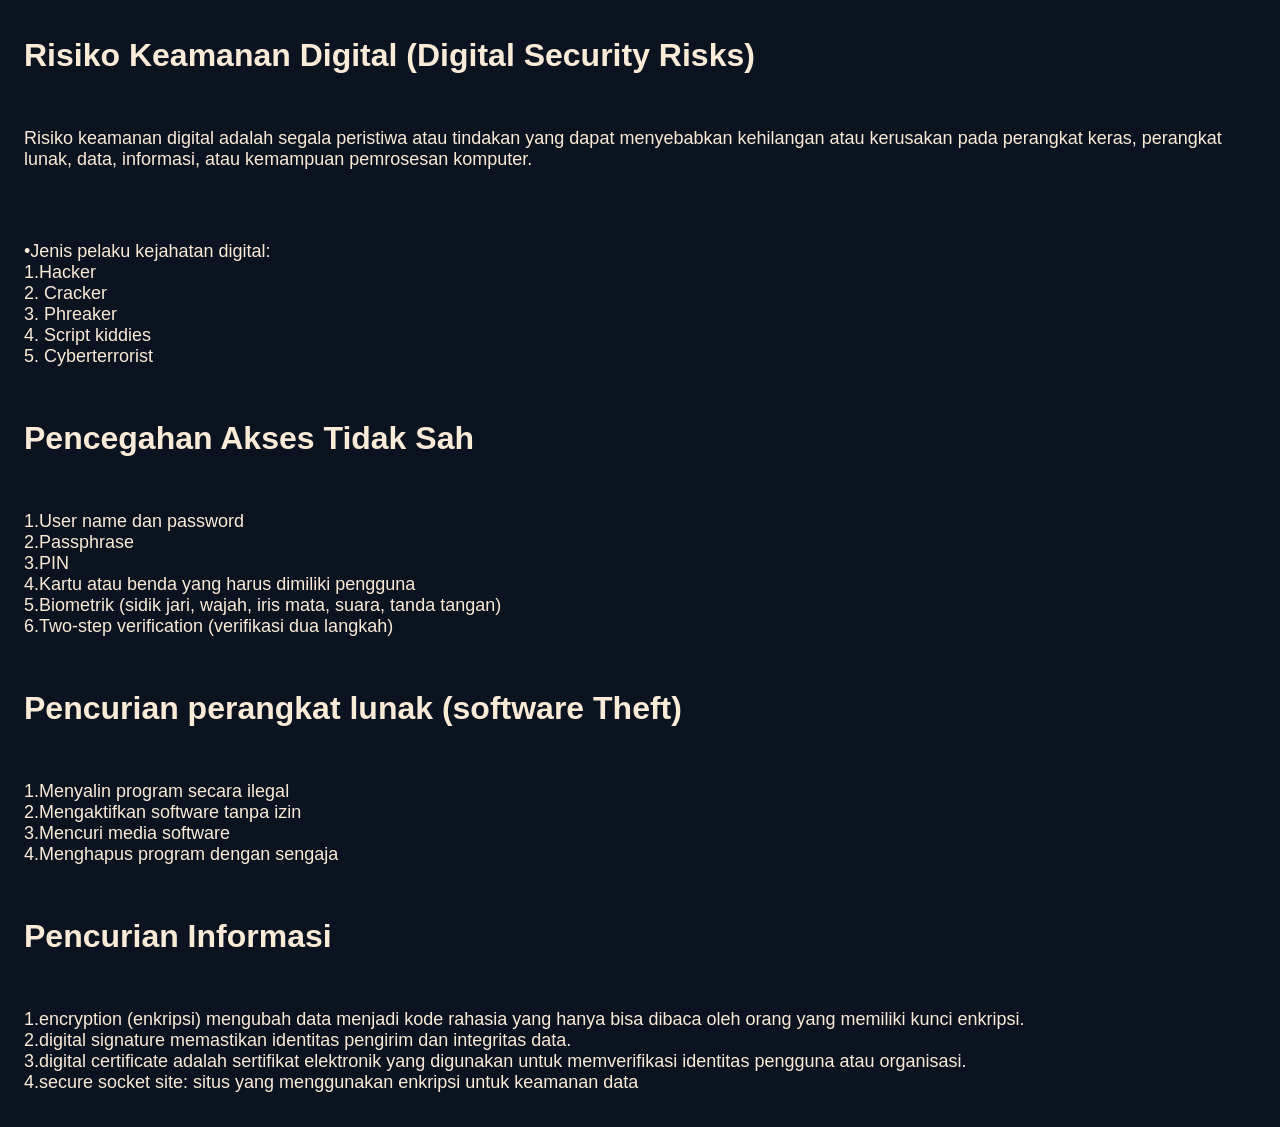
<file: tugas5.html>
<!doctype html>
<html lang="id">
  <head>
    <meta charset="UTF-8" />
    <meta name="viewport" content="width=device-width, initial-scale=1.0" />
    <title>tugas pertemuan 5</title>
    <!--style css-->
    <link rel="stylesheet" href="tugas3.css" />
    <!--fonts-->
    <link rel="preconnect" href="https://fonts.googleapis.com" />
    <link rel="preconnect" href="https://fonts.gstatic.com" crossorigin />
    <link
      href="https://fonts.googleapis.com/css2?family=Poppins:ital,wght@0,100;0,200;0,300;0,400;0,500;0,600;0,700;0,800;0,900;1,100;1,200;1,300;1,400;1,500;1,600;1,700;1,800;1,900&display=swap"
      rel="stylesheet"
    />
  </head>
  <body>
    <div class="rangkuman">
    <h1 class="judul">Risiko Keamanan Digital (Digital Security Risks)</h1>
    <p class="isi-rangkuman">
      Risiko keamanan digital adalah segala peristiwa atau tindakan yang dapat
      menyebabkan kehilangan atau kerusakan pada perangkat keras, perangkat
      lunak, data, informasi, atau kemampuan pemrosesan komputer.<br /><br />
    </p>
    <p class="isi-rangkuman">
      •Jenis pelaku kejahatan digital:<br />
      1.Hacker
      <br />
      2. Cracker
      <br />
      3. Phreaker
      <br />
      4. Script kiddies
      <br />
      5. Cyberterrorist
    </p>
    <div class="rangkuman">
      <h1 class="judul">Pencegahan Akses Tidak Sah</h1>
      <p class="isi-rangkuman">
        1.User name dan password<br />
        2.Passphrase<br />
        3.PIN<br />
        4.Kartu atau benda yang harus dimiliki pengguna<br />
        5.Biometrik (sidik jari, wajah, iris mata, suara, tanda tangan)<br />
        6.Two-step verification (verifikasi dua langkah)
    </div>
  <div class="rangkuman"> 
      <h1 class="judul">Pencurian perangkat lunak (software Theft)</h1>
      <p class="isi-rangkuman">
        1.Menyalin program secara ilegal<br />
        2.Mengaktifkan software tanpa izin<br />
        3.Mencuri media software<br />
        4.Menghapus program dengan sengaja
      </p>
      <div class="rangkuman">
        <h1 class="judul">Pencurian Informasi</h1>
        <p class="isi-rangkuman">
          1.encryption (enkripsi) mengubah data menjadi kode rahasia yang hanya bisa dibaca oleh orang yang memiliki kunci enkripsi.<br />
          2.digital signature memastikan identitas pengirim dan integritas data.<br />
          3.digital certificate adalah sertifikat elektronik yang digunakan untuk memverifikasi identitas pengguna atau organisasi.<br />
          4.secure socket site: situs yang menggunakan enkripsi untuk keamanan data
        </p>
      </div>


  </div>

  </body>
</html>
</file>
<file: styles.css>
:root {
  --bg: #0b1220;
  --card: #0f1720;
  --muted: #9aa4b2;
  --accent: #7c5cff;
  --accent-2: #00d4ff;
  --text: #e6eef8;
  --glass: rgba(255, 255, 255, 0.03);
  --radius: 14px;
  --shadow: 0 8px 30px rgba(2, 6, 23, 0.6);
}

html,
body {
  height: 100%;
  margin: 0;
  background: linear-gradient(180deg, #07101a 0%, #07121a 100%);
  font-family:
    "Inter",
    system-ui,
    -apple-system,
    "Segoe UI",
    Roboto,
    "Helvetica Neue",
    Arial;
  color: var(--text);
  -webkit-font-smoothing: antialiased;
  -moz-osx-font-smoothing: grayscale;
  padding: 28px;
  box-sizing: border-box;
}

.container {
  max-width: 980px;
  margin: 24px auto;
}

.profile-card {
  background: linear-gradient(
    180deg,
    rgba(255, 255, 255, 0.02),
    rgba(255, 255, 255, 0.01)
  );
  padding: 28px;
  border-radius: var(--radius);
  box-shadow: var(--shadow);
  display: flex;
  gap: 20px;
  align-items: center;
  border: 1px solid rgba(255, 255, 255, 0.03);
  backdrop-filter: blur(6px);
}

.profile-left {
  display: flex;
  gap: 16px;
  align-items: center;
  min-width: 240px;
}

/* wrapper avatar untuk efek gradient border */
.avatar {
  position: relative;
  width: 96px;
  height: 96px;
  border-radius: 50%;
  padding: 4px;
  background: linear-gradient(135deg, var(--accent), var(--accent-2));
  display: flex;
  align-items: center;
  justify-content: center;
  box-shadow: 0 8px 26px rgba(124, 92, 255, 0.18);
  flex-shrink: 0;
  transition:
    transform 0.28s cubic-bezier(0.2, 0.9, 0.3, 1),
    box-shadow 0.28s ease;
}

/* gambar profil sebenarnya */
.avatar-img {
  width: 100%;
  height: 100%;
  border-radius: 50%;
  object-fit: cover;
  display: block;
  border: 4px solid rgba(255, 255, 255, 0.04);
  background: linear-gradient(180deg, rgba(0, 0, 0, 0.12), rgba(0, 0, 0, 0.06));
}

/* fallback huruf jika gambar tidak ada */
.avatar-fallback {
  width: 88px;
  height: 88px;
  border-radius: 50%;
  display: flex;
  align-items: center;
  justify-content: center;
  font-weight: 800;
  font-size: 40px;
  color: white;
  background: linear-gradient(135deg, var(--accent), var(--accent-2));
  box-shadow: inset 0 -6px 18px rgba(0, 0, 0, 0.25);
}

.avatar:hover {
  transform: translateY(-6px) scale(1.03);
  box-shadow: 0 20px 50px rgba(124, 92, 255, 0.18);
}

.name-block {
  display: flex;
  flex-direction: column;
  gap: 6px;
}

.brand {
  font-size: 11px;
  letter-spacing: 1px;
  color: var(--muted);
  font-weight: 700;
  text-transform: uppercase;
}

.fullname {
  font-size: 18px;
  font-weight: 800;
  line-height: 1.05;
  color: var(--text);
}

.meta-row {
  display: flex;
  gap: 10px;
  align-items: center;
  margin-top: 6px;
  flex-wrap: wrap;
}

.meta-item {
  display: flex;
  gap: 8px;
  align-items: center;
  color: var(--muted);
  font-size: 13px;
  padding: 6px 10px;
  border-radius: 10px;
  background: var(--glass);
  border: 1px solid rgba(255, 255, 255, 0.02);
}

.cta {
  text-align: none;
  margin-left: auto;
  background: transparent;
  color: aliceblue;
  border: 1px solid rgba(124, 92, 255, 0.18);
  padding: 8px 12px;
  border-radius: 10px;
  font-weight: 700;
  cursor: pointer;
  transition: all 0.18s ease;
  text-decoration: none;
}

.cta:hover {
  transform: translateY(-3px);
  box-shadow: 0 10px 30px rgba(124, 92, 255, 0.08);
  background: linear-gradient(
    90deg,
    rgba(124, 92, 255, 0.06),
    rgba(0, 212, 255, 0.03)
  );
  text-decoration: none;
}

.profile-right {
  flex: 1;
  display: flex;
  flex-direction: column;
  gap: 12px;
}

.roles {
  display: flex;
  gap: 10px;
  flex-wrap: wrap;
}

.role-pill {
  background: linear-gradient(
    90deg,
    rgba(255, 255, 255, 0.02),
    rgba(255, 255, 255, 0.01)
  );
  color: var(--muted);
  padding: 6px 10px;
  border-radius: 999px;
  font-size: 12px;
  border: 1px solid rgba(255, 255, 255, 0.03);
  font-weight: 600;
}

.headline {
  font-size: 26px;
  font-weight: 800;
  color: var(--text);
  margin-top: 4px;
}

.about {
  color: var(--muted);
  font-size: 15px;
  line-height: 1.6;
  max-width: 72ch;
}

.info-row {
  display: flex;
  gap: 12px;
  align-items: center;
  margin-top: 6px;
  flex-wrap: wrap;
}

.info-badge {
  display: inline-flex;
  gap: 8px;
  align-items: center;
  padding: 8px 12px;
  border-radius: 12px;
  background: linear-gradient(
    180deg,
    rgba(255, 255, 255, 0.01),
    rgba(255, 255, 255, 0.02)
  );
  border: 1px solid rgba(255, 255, 255, 0.02);
  color: var(--muted);
  font-size: 13px;
  font-weight: 600;
}

/* responsive */
@media (max-width: 820px) {
  .profile-card {
    flex-direction: column;
    align-items: flex-start;
    padding: 20px;
  }
  .profile-left {
    width: 100%;
  }
  .headline {
    font-size: 20px;
  }
}

@media (max-width: 420px) {
  .avatar {
    width: 76px;
    height: 76px;
  }
  .avatar-img,
  .avatar-fallback {
    width: 68px;
    height: 68px;
  }
  .fullname {
    font-size: 16px;
  }
  .about {
    font-size: 14px;
  }
}
</file>
<file: styles2.css>
* {
  background-color: #0b1220;
}

body {
  height: 100%;
  margin: 0;
  font-family:
    "Inter",
    system-ui,
    -apple-system,
    "Segoe UI",
    Roboto,
    "Helvetica Neue",
    Arial;
  color: var(--text);
  -webkit-font-smoothing: antialiased;
  -moz-osx-font-smoothing: grayscale;
  padding: 30px;
  box-sizing: none;
}

.judul-web {
  color: aliceblue;
  font-size: large;
  position: relative;
  left: 40rem;
}

.pertemuan1 {
  color: aliceblue;
  position: fixed;
  padding-top: 30px;
}

.pertemuan1 {
  background: transparent;
  color: rgb(250, 235, 215);
  margin-left: auto;
  border: 1px solid rgba(124, 92, 255, 0.18);
  padding: 8px 12px;
  border-radius: 10px;
  font-weight: 700;
  cursor: pointer;
  transition: all 0.18s ease;
  text-align: none;
  text-decoration: none;
}

.pertemuan1:hover {
  transform: translateY(-3px);
  box-shadow: 0 10px 30px rgba(124, 92, 255, 0.08);
  background: linear-gradient(
    90deg,
    rgba(124, 92, 255, 0.06),
    rgba(0, 212, 255, 0.03)
  );
  text-decoration: none;
}
/*ini  menu pertemuan 2*/

.tugas2 {
  position: relative;
  top: 3rem;
  right: 16px;
}

.pertemuan2 {
  color: aliceblue;
  position: fixed;
  padding-top: 30px;
}

.pertemuan2 {
  background: transparent;
  color: rgb(250, 235, 215);
  margin-left: auto;
  border: 1px solid rgba(124, 92, 255, 0.18);
  padding: 8px 12px;
  border-radius: 10px;
  font-weight: 700;
  cursor: pointer;
  transition: all 0.18s ease;
  text-align: none;
  text-decoration: none;
}

.pertemuan2:hover {
  transform: translateY(-3px);
  box-shadow: 0 10px 30px rgba(124, 92, 255, 0.08);
  background: linear-gradient(
    90deg,
    rgba(124, 92, 255, 0.06),
    rgba(0, 212, 255, 0.03)
  );
  text-decoration: none;
}

.tugas3 {
  position: relative;
  top: 15rem;
  right: 16px;
}

.pertemuan3 {
  color: aliceblue;
  position: fixed;
  padding-top: 30px;
}

.pertemuan3 {
  background: transparent;
  color: rgb(250, 235, 215);
  margin-left: auto;
  border: 1px solid rgba(124, 92, 255, 0.18);
  padding: 8px 12px;
  border-radius: 10px;
  font-weight: 700;
  cursor: pointer;
  transition: all 0.18s ease;
  text-align: none;
  text-decoration: none;
}

.pertemuan3:hover {
  transform: translateY(-3px);
  box-shadow: 0 10px 30px rgba(124, 92, 255, 0.08);
  background: linear-gradient(
    90deg,
    rgba(124, 92, 255, 0.06),
    rgba(0, 212, 255, 0.03)
  );
  text-decoration: none;
}

.tugas4 {
  position: relative;
  top: 27rem;
  right: 16px;
}

.pertemuan4 {
  color: aliceblue;
  position: fixed;
  padding-top: 30px;
}

.pertemuan4 {
  background: transparent;
  color: rgb(250, 235, 215);
  margin-left: auto;
  border: 1px solid rgba(124, 92, 255, 0.18);
  padding: 8px 12px;
  border-radius: 10px;
  font-weight: 700;
  cursor: pointer;
  transition: all 0.18s ease;
  text-align: none;
  text-decoration: none;
}

.pertemuan4:hover {
  transform: translateY(-3px);
  box-shadow: 0 10px 30px rgba(124, 92, 255, 0.08);
  background: linear-gradient(
    90deg,
    rgba(124, 92, 255, 0.06),
    rgba(0, 212, 255, 0.03)
  );
  text-decoration: none;
}
</file>
<file: tugas1.css>
:root {
  background-color: #0b1220;
}

.judul {
  font-family: "Franklin Gothic Medium", "Arial Narrow", Arial, sans-serif;
  color: antiquewhite;
  position: auto;
  padding: 1rem;
}

.isi-rangkuman {
  position: auto;
  font-family: "Franklin Gothic Medium", "Arial Narrow", Arial, sans-serif;
  color: antiquewhite;
  font-weight: 300;
  font-size: large;
  padding: 1rem;
}
</file>
<file: tugas3.css>
:root {
  background-color: #0b1220;
}

.judul {
  font-family: "Franklin Gothic Medium", "Arial Narrow", Arial, sans-serif;
  color: antiquewhite;
  position: auto;
  padding: 1rem;
  font-size: xx-large;
}

.isi-rangkuman {
  position: auto;
  font-family: "Franklin Gothic Medium", "Arial Narrow", Arial, sans-serif;
  color: antiquewhite;
  font-weight: 300;
  font-size: large;
  padding: 1rem;
}
</file>
<file: tugas2.css>
:root {
  background-color: #0b1220;
}

.judul {
  font-family: "Franklin Gothic Medium", "Arial Narrow", Arial, sans-serif;
  color: antiquewhite;
  position: auto;
  padding: 1rem;
  font-size: xx-large;
}

.isi-rangkuman {
  position: auto;
  font-family: "Franklin Gothic Medium", "Arial Narrow", Arial, sans-serif;
  color: antiquewhite;
  font-weight: 300;
  font-size: large;
  padding: 1rem;
}
</file>
